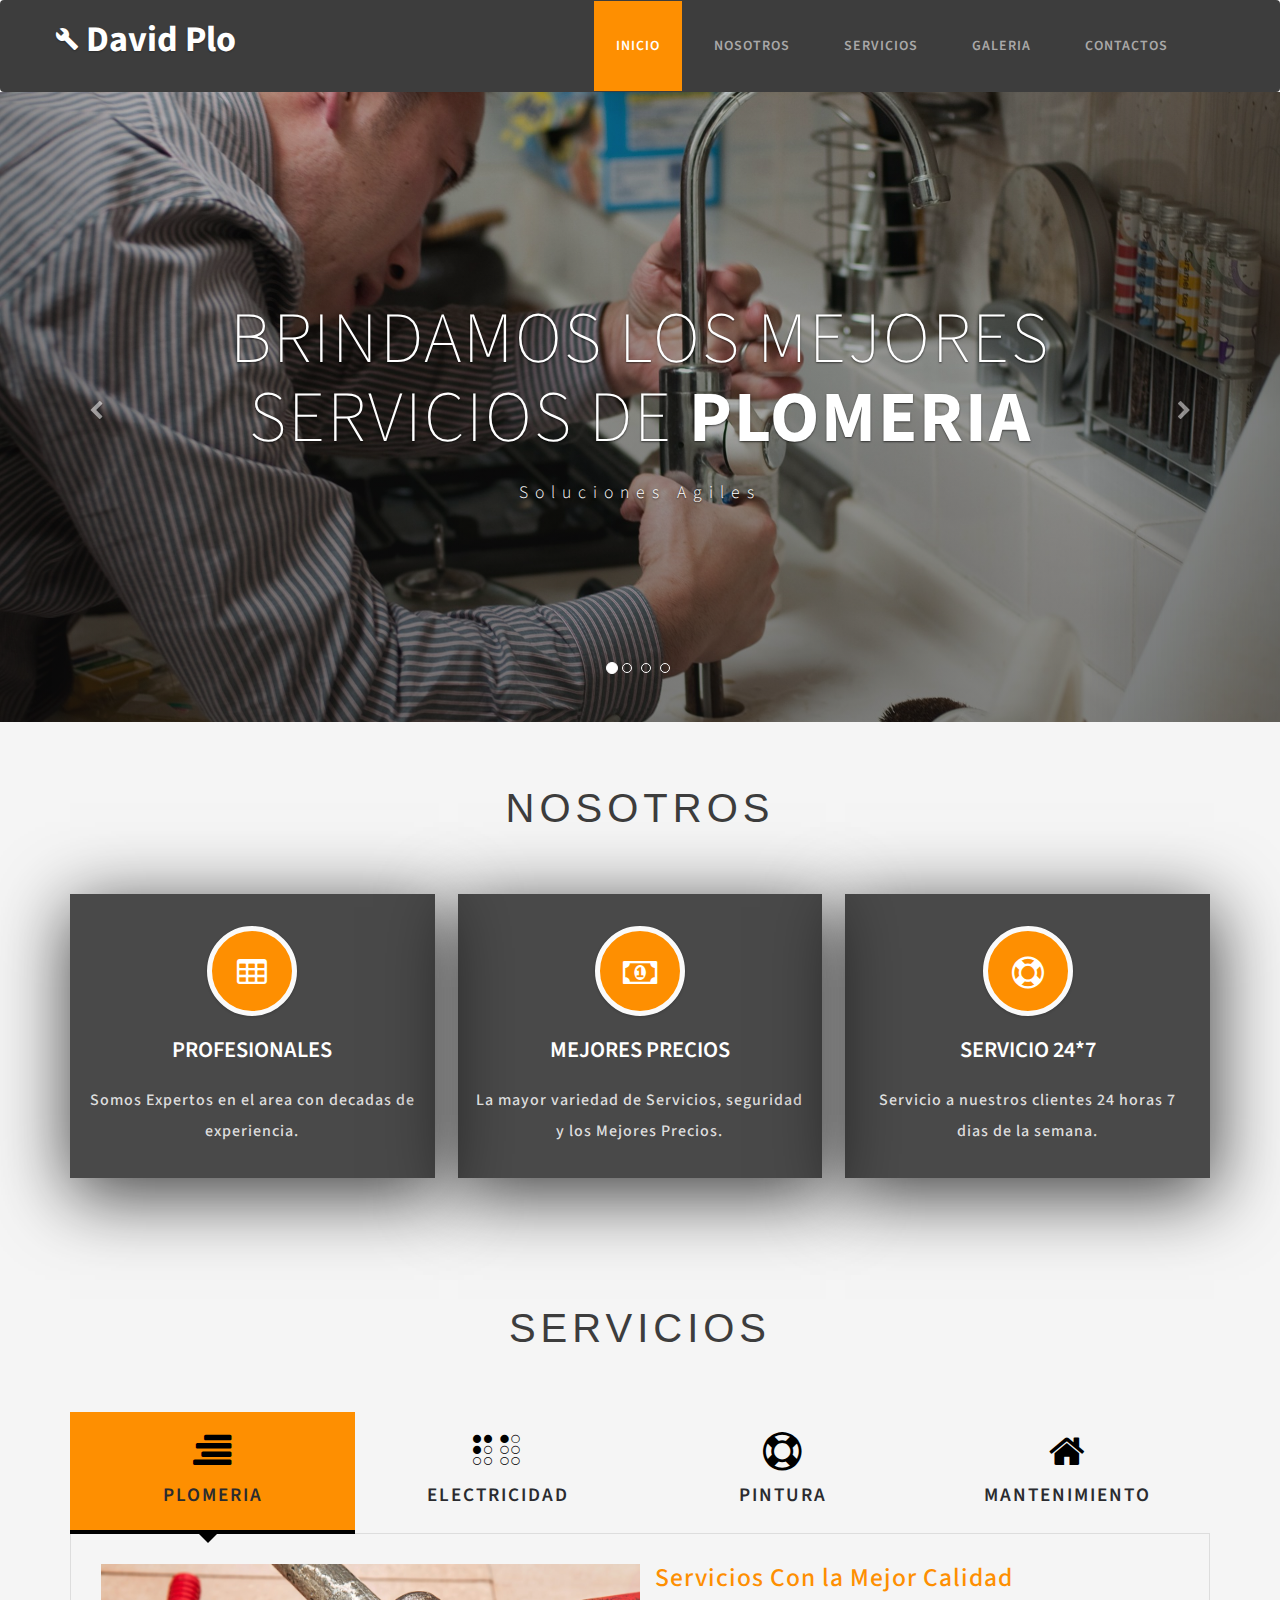
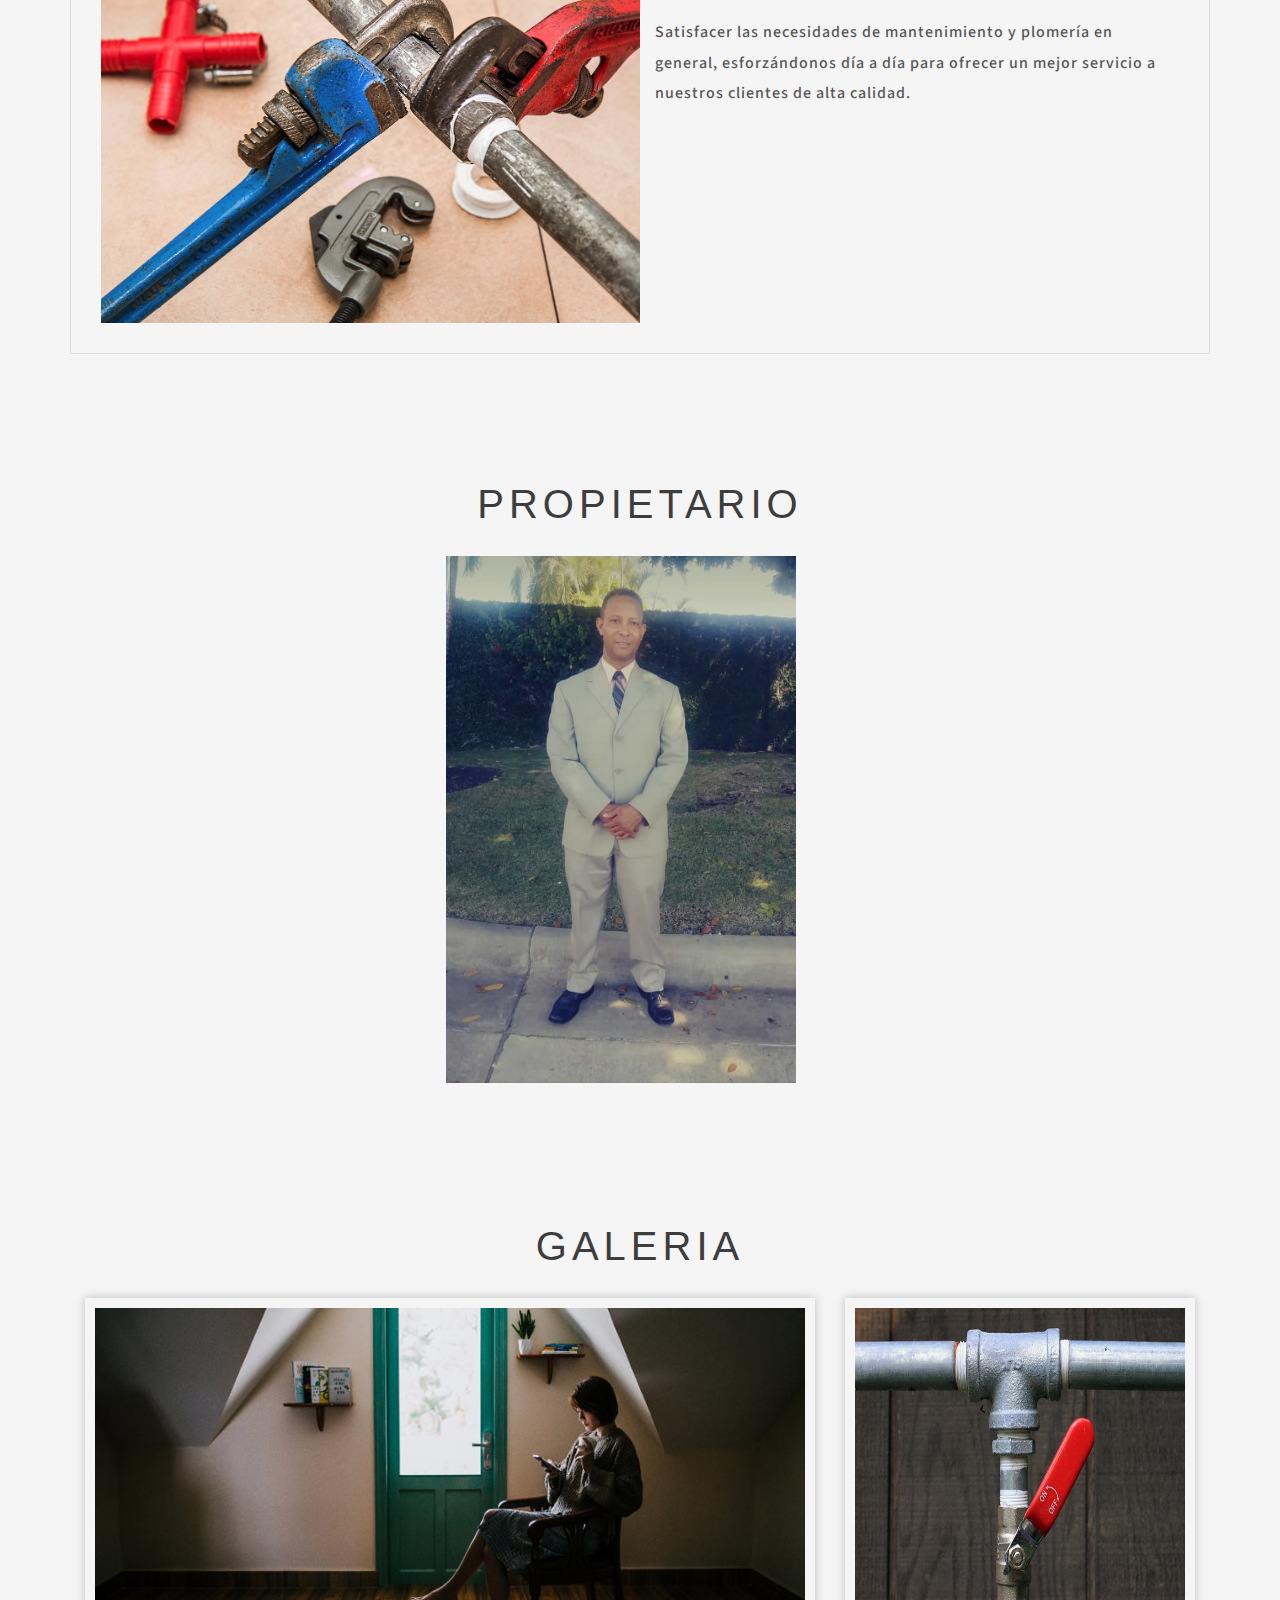
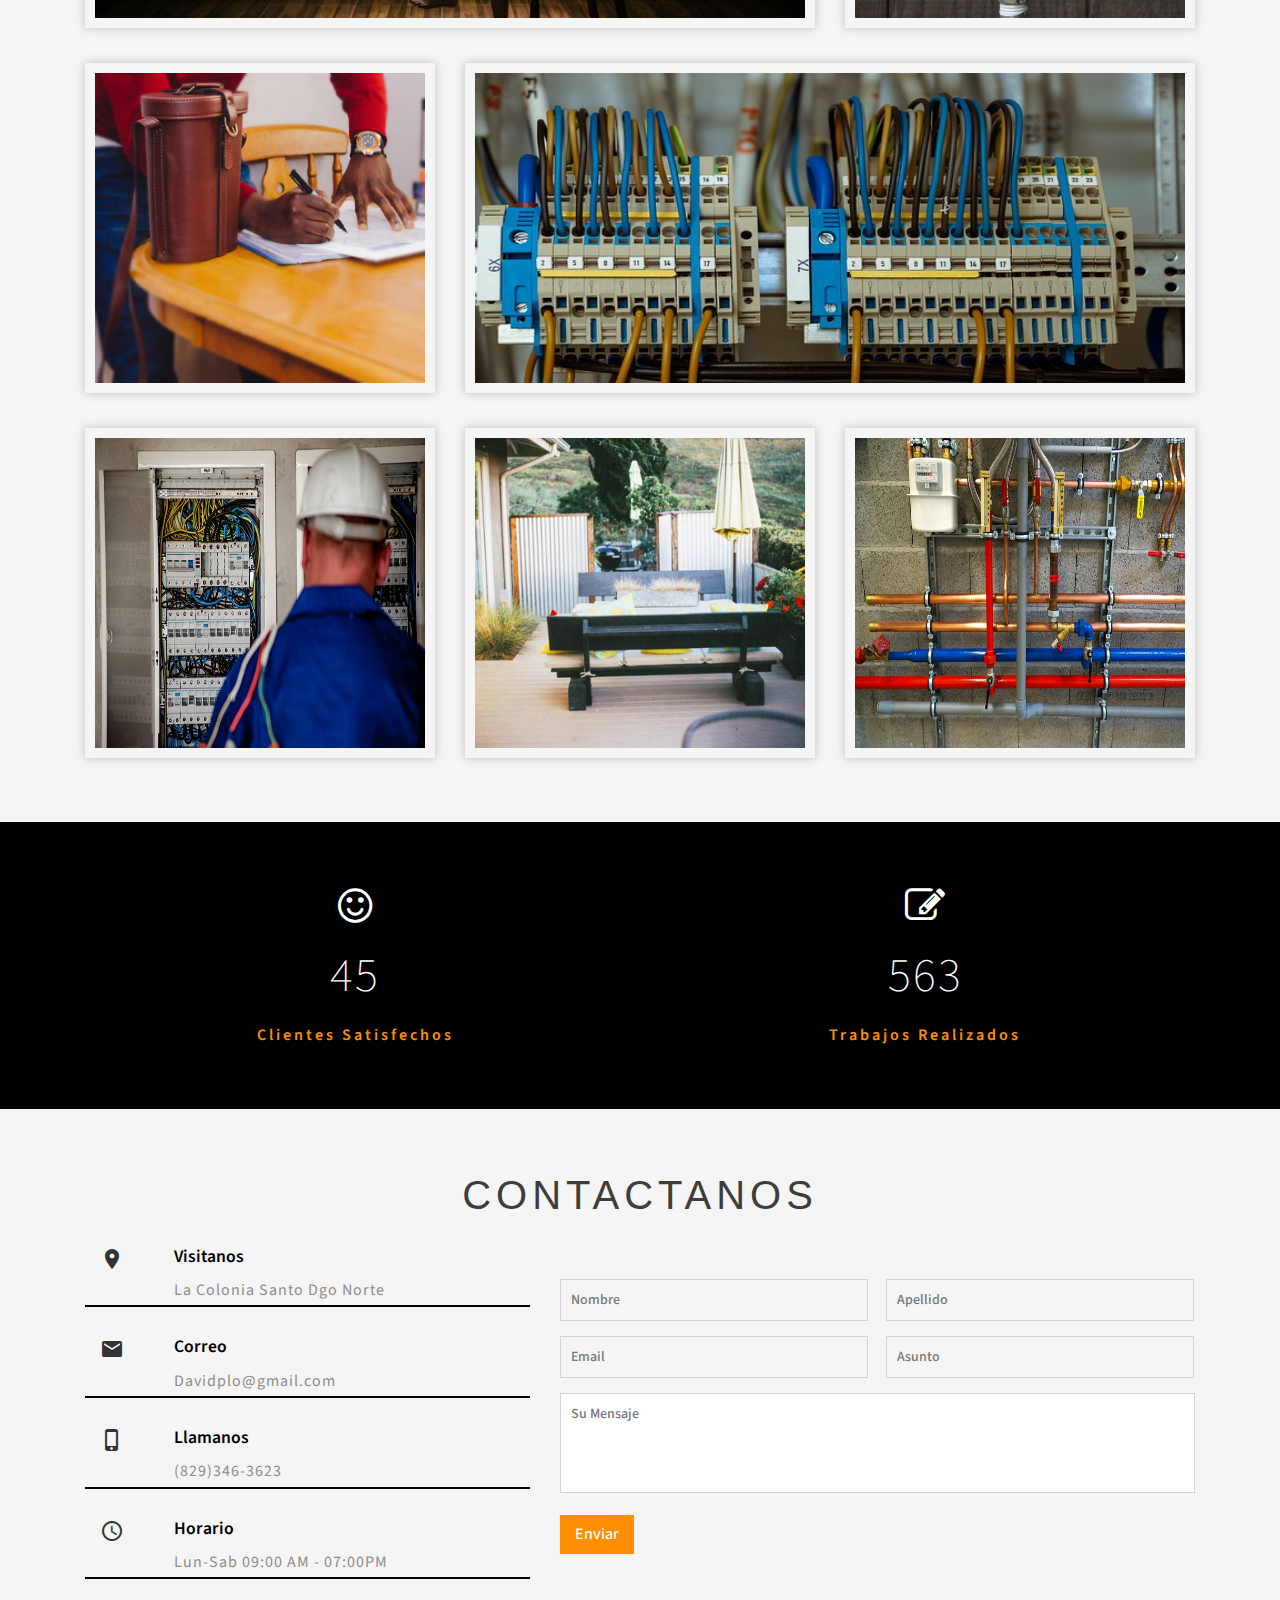
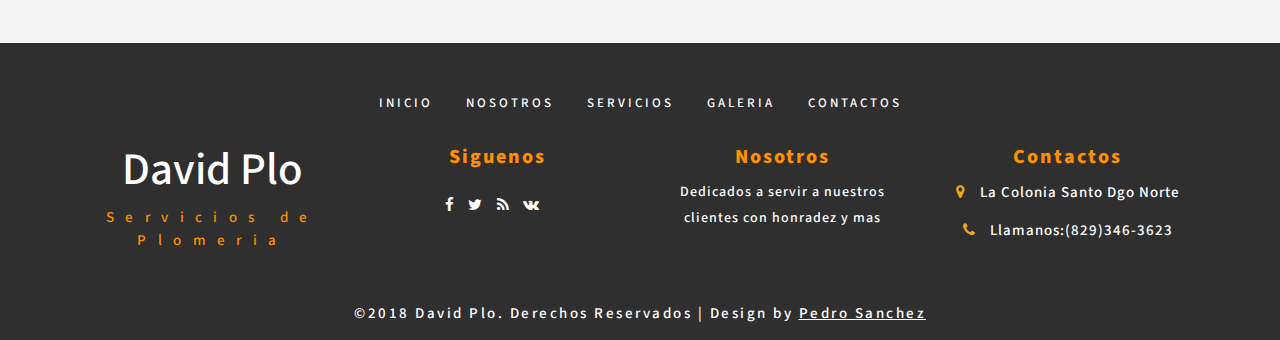
<file: index.html>
<!--
Pedro Sanchez
8094164939

-->
<!DOCTYPE html>
<html lang="es-es">

<head>
	<title> David Plomeria| servicio de plomeria a domicilio rd </title>
	<!-- Logo icon-->
	<link href="wrench-2659675.png" type="image/x-icon" rel="shortcut icon">
	<!--/metadata -->
	<meta name="description" content="DavidPlo es una empresa que brinda multiservicios de la mas alta calidad tales como plomeria, electricidad etc. contactos (829)346-3623.."
	<meta name="viewport" content="width=device-width, initial-scale=1">
	<meta charset="UTF-8">
	<meta name="keywords" content="reparacion de bañeras en santo domingo, plomería, plomeria en republica dominicana, plomeria rd, davidplo, david plo, reparacion de tuberias, mantenimiento de tuberias,
	electricidad residencial, servicios de plomeria" />
	<meta name="owner" content="Pedro Sanchez">
  <meta name="author" content="selloutkop.com">
	<meta name="robots" content="index, follow">

	<!--//metadata -->
	<link href="css/bootstrap.css" rel="stylesheet" type="text/css" media="all" />
	<link href="css/style.css" rel="stylesheet" type="text/css" media="all" />
<link href="css/easy-responsive-tabs.css" rel='stylesheet' type='text/css'/>
<link rel="stylesheet" href="css/flexslider.css" type="text/css" media="all" /><!-- for testimonials -->
<link rel="stylesheet" href="css/swipebox.css">

<!-- icons materialize -->
  <link href="https://fonts.googleapis.com/icon?family=Material+Icons" rel="stylesheet">
<!-- icons materialize -->
	<link href="css/font-awesome.css" rel="stylesheet">
	<!-- //for bootstrap working -->
	<link href="//fonts.googleapis.com/css?family=Raleway:300,300i,400,400i,500,500i,600,600i,700,700i,800" rel="stylesheet">
	<link href='//fonts.googleapis.com/css?family=Lato:400,100,100italic,300,300italic,400italic,700,900,900italic,700italic'
	    rel='stylesheet' type='text/css'>
	<link href="//fonts.googleapis.com/css?family=Source+Sans+Pro:300,300i,400,400i,600,600i,700" rel="stylesheet">

<!--  - Google AdsSense -->
	<script async src="//pagead2.googlesyndication.com/pagead/js/adsbygoogle.js"></script>
<script>
  (adsbygoogle = window.adsbygoogle || []).push({
    google_ad_client: "ca-pub-9990857465654296",
    enable_page_level_ads: true
  });
</script>

	<!-- Global site tag (gtag.js) - Google Analytics -->
<script async src="https://www.googletagmanager.com/gtag/js?id=UA-131473763-1"></script>
<script>
  window.dataLayer = window.dataLayer || [];
  function gtag(){dataLayer.push(arguments);}
  gtag('js', new Date());

  gtag('config', 'UA-131473763-1');
</script>

</head>

<body>
	<!-- header -->
	<div class="header" id="home">
		<div class="content white">
			<nav class="navbar navbar-default" role="navigation">
				<div class="container">
					<div class="navbar-header">
						<button type="button" class="navbar-toggle" data-toggle="collapse" data-target="#bs-example-navbar-collapse-1">
					<span class="sr-only">Toggle navigation</span>
					<span class="icon-bar"></span>
					<span class="icon-bar"></span>
					<span class="icon-bar"></span>
				</button>
						<a class="navbar-brand" href="index.html">
							<h1><i class="Large material-icons">build </i> David Plo </h1>
						</a>
					</div>
					<!--/.navbar-header-->
					<div class="collapse navbar-collapse" id="bs-example-navbar-collapse-1">
						<nav>
							<ul class="nav navbar-nav">
								<li><a class="active" href="index.html">Inicio</a></li>
								<li><a class="scroll" href="#about" >Nosotros</a></li>
								<li><a class="scroll" href="#services">Servicios</a></li>
								<li><a class="scroll" href="#gallery">Galeria</a></li>
								<li><a class="scroll" href="#contact" >Contactos</a></li>
							</ul>
						</nav>
					</div>
					<!--/.navbar-collapse-->
					<!--/.navbar-->
				</div>
			</nav>
		</div>
	</div>
	<!-- banner -->
	<div id="myCarousel" class="carousel slide" data-ride="carousel">
		<!-- Indicators -->
		<ol class="carousel-indicators">
			<li data-target="#myCarousel" data-slide-to="0" class="active"></li>
			<li data-target="#myCarousel" data-slide-to="1" class=""></li>
			<li data-target="#myCarousel" data-slide-to="2" class=""></li>
			<li data-target="#myCarousel" data-slide-to="3" class=""></li>
		</ol>
		<div class="carousel-inner" role="listbox">
			<div class="item active">
				<div class="container">
					<div class="carousel-caption">
						<h3>Brindamos Los Mejores Servicios de <span>Plomeria </span></h3>
						<p>Soluciones Agiles</p>

					</div>
				</div>
			</div>
			<div class="item item2">
				<div class="container">
					<div class="carousel-caption">
						<h3>Tenemos La Mejor Calidad En Servicios de <span>Electricidad</span></h3>
						<p>Tu Mereces Lo Mejor</p>

					</div>
				</div>
			</div>
			<div class="item item3">
				<div class="container">
					<div class="carousel-caption">
						<h3>Te Pintamos Tu <span>Casa y Negocio</span></h3>
						<p>Soluciones Simples</p>

					</div>
				</div>
			</div>
			<div class="item item4">
				<div class="container">
					<div class="carousel-caption">

						<h3> Te Damos <span>Mantenimiento</span> a tu Vivienda</h3>
						<p>Justo lo que Necesitas</p>

					</div>
				</div>
			</div>
		</div>
		<a class="left carousel-control" href="#myCarousel" role="button" data-slide="prev">
			<span class="fa fa-chevron-left" aria-hidden="true"></span>
			<span class="sr-only">Previous</span>
		</a>
		<a class="right carousel-control" href="#myCarousel" role="button" data-slide="next">
			<span class="fa fa-chevron-right" aria-hidden="true"></span>
			<span class="sr-only">Next</span>
		</a>
		<!-- The Modal -->
	</div>
	<!--//banner -->
	<!--/icons-->
	<div class="banner-bottom" id="about">
		<div class="container">
		<div class="w3-heading-all">
				<h3>Nosotros</h3>
			</div>
			<div class="inner_sec_info_agileits_w3">
				<div class="col-md-4 grid_info">
					<div class="icon_info">
						<span class="fa fa-table" aria-hidden="true"></span>
						<h5>PROFESIONALES</h5>
						<p>Somos Expertos en el area con decadas de experiencia.</p>
					</div>
				</div>
				<div class="col-md-4 grid_info">
					<div class="icon_info">
						<span class="fa fa-money" aria-hidden="true"></span>
						<h5>MEJORES PRECIOS</h5>
						<p>La mayor variedad de Servicios, seguridad y los Mejores Precios.</p>
					</div>
				</div>
				<div class="col-md-4 grid_info">
					<div class="icon_info">
						<span class="fa fa-life-ring" aria-hidden="true"></span>
						<h5>SERVICIO 24*7</h5>
						<p>Servicio a nuestros clientes 24 horas 7 dias de la semana.</p>
					</div>
				</div>
				<div class="clearfix"> </div>
			</div>
		</div>
	</div>
	<!--//icons-->
	<!--//banner-bottom-->
	<!-- services -->
	<div class="services" id="services">
		<div class="container">
					<div class="agileits-title">
				<div class="w3-heading-all">
				<h3>Servicios</h3>
			</div>
				<div class="clearfix"> </div>
			</div>
		<div id="horizontalTab">
		<ul class="resp-tabs-list">
			<li><i class="fa fa-align-right" aria-hidden="true"></i> PLOMERIA</li>
			<li><i class="fa fa-braille" aria-hidden="true"></i> ELECTRICIDAD</li>
			<li><i class="fa fa-life-ring" aria-hidden="true"></i> PINTURA</li>
			<li><i class="fa fa-home" aria-hidden="true"></i> MANTENIMIENTO</li>
		</ul>
		<div class="resp-tabs-container">

			<div class="tab1">
				<div class="col-md-6 tab-info-img">
						<img src="images/s11.jpg" alt="img">
				</div>
				<div class="col-md-6 tab-info">
					     <h4>Servicios Con la Mejor Calidad</h4>
						<p>Satisfacer las necesidades de mantenimiento y plomería en general, esforzándonos día a día para ofrecer un mejor servicio a nuestros clientes de alta calidad.</p>

				</div>
				<div class="clearfix"></div>
			</div>

			<div class="tab2">

				<div class="col-md-6 tab-info">
					     <h4>Servicios de Electricidad Residencial</h4>
						<p>Tambien Te Ofrecemos Instalación de tuberías eléctricas, Instalación de todo tipo de lámparas, Electrificación de todo tipo de estructura, Instalación de plantas eléctricas, Instalación de inversores, Reparación y mantenimiento de freezer y neveras.</p>

				</div>
				<div class="col-md-6 tab-info-img">
						<img src="images/s22.jpg" alt="img">
				</div>
				<div class="clearfix"></div>
			</div>

			<div class="tab3">

				<div class="col-md-6 tab-info-img">
						<img src="images/s33.jpg" alt="img">
				</div>
				<div class="col-md-6 tab-info">
					     <h4>Servicios de Pintura</h4>
						<p>Empresa de pintura con cobertura nacional para reformas, pintores de casas y servicios de pintura, quitar gotelé, alisado paredes. Reparacion de moho, filtraciones, taponamiento, fuego y mas Cuide su Salud. Cotizacion Gratis!</p>

				</div>
				<div class="clearfix"></div>
			</div>
			<div class="tab4">

				<div class="col-md-6 tab-info">
					     <h4>Mantenimiento Residencial General</h4>
						<p>Somos una empresa dedicada a brindar soluciones integrales de limpieza y mantenimeinto de instalaciones comerciales, industriales y residenciales. La misma especialización, garantía de servicio y el mismo empeño de nuestro personal que trabaja para grandes corporativos y Empresas de corte mundial los ponemos a tus ordenes.</p>

				</div>
				<div class="col-md-6 tab-info-img">
						<img src="images/s11.jpg" alt="img">
				</div>
				<div class="clearfix"></div>
			</div>
		</div>
	</div>

		</div>
	</div>
	<!-- //services -->

	<div class="team" id="team">
		<div class="container">
			<div class="w3-heading-all">
				<h3>Propietario</h3>
			</div>
			<div class="wthree_team_agileinfo">
				<div class="col-md-4 col-sm-4 wthree_team_grid_left">
					<figure class="effect-julia">
						<img src="images/tm1.jpg" alt=" " class="img-responsive">
						<div class="w3l_banner_figure">
							<p>DAVID MOSQUEA</p>
							<p>
								<a href="#" class="social-button twitter"><span class="fa fa-twitter"></span></a>
								<a href="#" class="social-button facebook"><span class="fa fa-facebook"></span></a>
								<a href="#" class="social-button google"><span class="fa fa-google-plus"></span></a>
								<a href="#" class="social-button dribbble"><span class="fa fa-dribbble"></span></a>
							</p>

						</div>
					</figure>
				</div>
				<!-- <div class="col-sm-3 col-xs-3 wthree_team_grid_left">
					<figure class="effect-julia">
						<img src="images/tm2.jpg" alt=" " class="img-responsive">
						<div class="w3l_banner_figure">
							<p>LOSI LANA</p>
							<p>
								<a href="#" class="social-button twitter"><span class="fa fa-twitter"></span></a>
								<a href="#" class="social-button facebook"><span class="fa fa-facebook"></span></a>
								<a href="#" class="social-button google"><span class="fa fa-google-plus"></span></a>
								<a href="#" class="social-button dribbble"><span class="fa fa-dribbble"></span></a>
							</p>

						</div>
					</figure>
				</div> -->
				<!-- <div class="col-sm-3 col-xs-3 wthree_team_grid_left">
					<figure class="effect-julia">
						<img src="images/tm3.jpg" alt=" " class="img-responsive">
						<div class="w3l_banner_figure">
							<p>SOPHIA</p>
							<p>
								<a href="#" class="social-button twitter"><span class="fa fa-twitter"></span></a>
								<a href="#" class="social-button facebook"><span class="fa fa-facebook"></span></a>
								<a href="#" class="social-button google"><span class="fa fa-google-plus"></span></a>
								<a href="#" class="social-button dribbble"><span class="fa fa-dribbble"></span></a>
							</p>

						</div>
					</figure>
				</div> -->
				<!-- <div class="col-sm-3 col-xs-3 wthree_team_grid_left">
					<figure class="effect-julia">
						<img src="images/tm4.jpg" alt=" " class="img-responsive">
						<div class="w3l_banner_figure">
							<p>MIKY DEO</p>
							<p>
								<a href="#" class="social-button twitter"><span class="fa fa-twitter"></span></a>
								<a href="#" class="social-button facebook"><span class="fa fa-facebook"></span></a>
								<a href="#" class="social-button google"><span class="fa fa-google-plus"></span></a>
								<a href="#" class="social-button dribbble"><span class="fa fa-dribbble"></span></a>
							</p>

						</div>
					</figure>
				</div> -->
				<div class="clearfix"> </div>
			</div>
		</div>
	</div>

	<!--Gallery-->
	<div class="gallery" id="gallery">
		<div class="container">
			<div class="w3-heading-all">
				<h3>Galeria</h3>
			</div>
					<div class="gallery-grids">
						<div class="col-md-8 col-sm-8 ggd baner-top big wow fadeInRight animated" data-wow-delay=".5s">
							<a href="images/g1.jpg" class="b-link-stripe b-animate-go  swipebox">
								<div class="gal-spin-effect vertical ">
									<img src="images/g1.jpg" alt=" " />
									<div class="gal-text-box">
										<div class="info-gal-con">
											<h4>Trabajos de Plomeria</h4>
											<span class="separator"></span>
											<p>Servicios con la mayor calidad.</p>
											<span class="separator"></span>

										</div>
									</div>
								</div>
							</a>
						</div>
						<div class="col-md-4 col-sm-4 ggd baner-top small wow fadeInLeft animated" data-wow-delay=".5s">
							<a href="images/g3.jpg" class="b-link-stripe b-animate-go  swipebox">
								<div class="gal-spin-effect vertical ">
									<img src="images/g3.jpg" alt=" " />
									<div class="gal-text-box">
										<div class="info-gal-con">
											<h4>Trabajos de Plomeria</h4>
											<span class="separator"></span>
											<p>Servicios con la mayor calidad.</p>
											<span class="separator"></span>

										</div>
									</div>
								</div>
							</a>
						</div>
						<div class="col-md-4 col-sm-4 ggd baner-top small ban-mar wow fadeInUp animated" data-wow-delay=".5s">
							<a href="images/g2.jpg" class="b-link-stripe b-animate-go  swipebox">
								<div class="gal-spin-effect vertical ">
									<img src="images/g2.jpg" alt=" " />
									<div class="gal-text-box">
										<div class="info-gal-con">
											<h4>Trabajos de Plomeria</h4>
											<span class="separator"></span>
											<p>Servicios con la mayor calidad.</p>
											<span class="separator"></span>

										</div>
									</div>
								</div>
							</a>
						</div>
						<div class="col-md-8 col-sm-8 ggd baner-top big ban-mar wow fadeInDown animated" data-wow-delay=".5s">
							<a href="images/g5.jpg" class="b-link-stripe b-animate-go  swipebox">
								<div class="gal-spin-effect vertical ">
									<img src="images/g5.jpg" alt=" " />
									<div class="gal-text-box">
										<div class="info-gal-con">
											<h4>Trabajos de Electricidad</h4>
											<span class="separator"></span>
											<p>Servicios con la mayor calidad.</p>
											<span class="separator"></span>

										</div>
									</div>
								</div>
							</a>
						</div>
						<div class="col-md-4 col-sm-4 ggd baner-top three wow fadeInLeft animated gap-w3" data-wow-delay=".5s">
							<a href="images/g4.jpg" class="b-link-stripe b-animate-go  swipebox">
								<div class="gal-spin-effect vertical ">
									<img src="images/g4.jpg" alt=" " />
									<div class="gal-text-box">
										<div class="info-gal-con">
											<h4>Trabajos de Electricidad</h4>
											<span class="separator"></span>
											<p>Servicios con la mayor calidad.</p>
											<span class="separator"></span>

										</div>
									</div>
								</div>
							</a>
					</div>
					<div class="col-md-4 col-sm-4 ggd baner-top three wow fadeInLeft animated" data-wow-delay=".5s">
							<a href="images/g6.jpg" class="b-link-stripe b-animate-go  swipebox">
								<div class="gal-spin-effect vertical ">
									<img src="images/g6.jpg" alt=" " />
									<div class="gal-text-box">
										<div class="info-gal-con">
											<h4>Trabajos de Plomeria</h4>
											<span class="separator"></span>
											<p>Servicios con la mayor calidad.</p>
											<span class="separator"></span>

										</div>
									</div>
								</div>
							</a>
						</div>
						<div class="col-md-4 col-sm-4 ggd baner-top three thre wow fadeInLeft animated" data-wow-delay=".5s">
							<a href="images/g7.jpg" class="b-link-stripe b-animate-go  swipebox">
								<div class="gal-spin-effect vertical ">
									<img src="images/g7.jpg" alt=" " />
									<div class="gal-text-box">
										<div class="info-gal-con">
											<h4>Trabajos de Plomeria</h4>
											<span class="separator"></span>
											<p>Servicios con la mayor calidad.</p>
											<span class="separator"></span>

										</div>
									</div>
								</div>
							</a>
						</div>

						<div class="clearfix"> </div>
					</div>
				</div>
		</div>
	<!-- //gallery -->
<!-- stats -->
	<div class="stats" id="stats">
		<div class="container">
			<div class="col-md-3 w3layouts_stats_left w3_counter_grid">
				<span class="fa fa-smile-o" aria-hidden="true"></span>
				<p class="counter">45</p>
				<h3>Clientes Satisfechos</h3>
			</div>
			<!-- PARA QUE ESTEN SOLO 2 Y NO 4 EDITAR WIDTH A 50% DE 25% QUE ESTABA -->
			<!-- <div class="col-md-3 w3layouts_stats_left w3_counter_grid1">
				<span class="fa fa-instagram" aria-hidden="true"></span>
				<p class="counter">165</p>
				<h3>Instagram</h3>
			</div> -->
			<div class="col-md-3 w3layouts_stats_left w3_counter_grid2">
				<span class="fa fa-pencil-square-o" aria-hidden="true"></span>
				<p class="counter">563</p>
				<h3>Trabajos Realizados</h3>
			</div>
			<!-- <div class="col-md-3 w3layouts_stats_left w3_counter_grid3">
				<span class="fa fa-trophy" aria-hidden="true"></span>
				<p class="counter">245</p>
				<h3>Awards Won </h3>
			</div> -->
			<div class="clearfix"> </div>
		</div>
	</div>
	<!-- //stats -->

<!-- Clients -->

	<!-- <div class="col-md-6 clients-left">

	</div>

	<div class=" col-md-6 clients">
			<h3>Testimonios</h3>
			<span></span>
			<section class="slider">
				<div class="flexslider">
					<ul class="slides">
						<li>
								<p>Lorem ipsum dolor sit amet, consectetur adipiscing elit, sed do eiusmod tempor incididunt ut labore et dolore magna aliqua. Ut enim ad minim veniam, quis nostrud exercitation .</p>
								<div class="client">
									<img src="images/c1.jpg" alt="" />
									<h5>Brian Fantana</h5>
									<div class="clearfix"> </div>
								</div>
						</li>
						<li>
								<p>Lorem ipsum dolor sit amet, consectetur adipiscing elit, sed do eiusmod tempor incididunt ut labore et dolore magna aliqua. Ut enim ad minim veniam, quis nostrud exercitation .</p>
								<div class="client">
								<img src="images/c2.jpg" alt="" />
									<h5>Brick Tamland</h5>
									<div class="clearfix"> </div>
								</div>
						</li>
						<li>
								<p>Lorem ipsum dolor sit amet, consectetur adipiscing elit, sed do eiusmod tempor incididunt ut labore et dolore magna aliqua. Ut enim ad minim veniam, quis nostrud exercitation .</p>
								<div class="client">
								<img src="images/c3.jpg" alt="" />
									<h5>Ron Burgundy</h5>
									<div class="clearfix"> </div>
								</div>
						</li>
						<li>
								<p>Lorem ipsum dolor sit amet, consectetur adipiscing elit, sed do eiusmod tempor incididunt ut labore et dolore magna aliqua. Ut enim ad minim veniam, quis nostrud exercitation .</p>
								<div class="client">
								<img src="images/c4.jpg" alt="" />
									<h5>Arturo Mendez</h5>
									<div class="clearfix"> </div>
								</div>
						</li>
					</ul>
				</div>
			</section>
</div>
			<div class="clearfix"> </div> -->
<!-- //Clients -->
<!-- /contact us -->
<div class="contact-w3-agileits w3ls-section jarallax" id="contact">
		<div class="container">
		<div class="w3-heading-all">
				<h3>Contactanos</h3>
			</div>
			<div class="col-md-5 col-sm-5 col-xs-12 contact-left-w3ls">
				<div class="visit">
					<div class="col-md-2 col-sm-2 col-xs-2 contact-icon-wthree">
						<i class="material-icons">location_on</i>
					</div>
					<div class="col-md-10 col-sm-10 col-xs-10 contact-text-agileinf0">
						<h4>Visitanos</h4>
						<p>La Colonia Santo Dgo Norte</p>
					</div>
					<div class="clearfix"></div>
				</div>
				<div class="mail">
					<div class="col-md-2 col-sm-2 col-xs-2 contact-icon-wthree">
						<i class="material-icons">mail</i>
					</div>
					<div class="col-md-10 col-sm-10 col-xs-10 contact-text-agileinf0">
						<h4> Correo</h4>
						<p><a href="mailto:info@example.com">Davidplo@gmail.com</a></p>
					</div>
					<div class="clearfix"></div>
				</div>
				<div class="call">
					<div class="col-md-2 col-sm-2 col-xs-2 contact-icon-wthree">
						<i class="material-icons">phone_iphone</i>
					</div>
					<div class="col-md-10 col-sm-10 col-xs-10 contact-text-agileinf0">
						<h4>Llamanos</h4>
						<p>(829)346-3623</p>
					</div>
					<div class="clearfix"></div>
				</div>
				<div class="visit">
					<div class="col-md-2 col-sm-2 col-xs-2 contact-icon-wthree">
						<i class="material-icons">schedule</i>
					</div>
					<div class="col-md-10 col-sm-10 col-xs-10 contact-text-agileinf0">
						<h4>Horario </h4>
						<p>Lun-Sab 09:00 AM - 07:00PM</p>
					</div>
					<div class="clearfix"></div>
				</div>
			</div>
			<div class="col-md-7 col-sm-7 col-xs-12 contact-right-w3l">
				<form action="#" method="post">
					<input type="text"  class="name" name="name" placeholder="Nombre" required="">
					<input type="text"  class="name" name="name" placeholder="Apellido" required="">
					<input type="text"  class="name" name="name" placeholder="Email" required="">
					<input type="text"  class="name" name="name" placeholder="Asunto" required="">
					<textarea placeholder="Su Mensaje" required=""></textarea>
					<input type="submit" value="Enviar">
				</form>
			</div>
			<div class="clearfix"></div>
		</div>
	</div>
<!-- //contact us -->
<!--footer-->

	<div class="footer">
		<nav>
			<ul class="nav-buttom">
				<li><a class="scroll" href="#home">inicio</a></li>
				<li><a class="scroll" href="#about">Nosotros</a></li>
				<li><a class="scroll" href="#services">Servicios</a></li>
				<li><a class="scroll" href="#gallery">Galeria</a></li>
				<li><a class="scroll" href="#contact">Contactos</a></li>
			</ul>
		</nav>
		<div class="container">
		<div class="colr-row col-md-6  ">
			<div class="col-md-6 col-sm-6 col-xs-6  bottom-head bottm-grid">
				<h2><a href="index.html">David Plo</a></h2>
				<span class="cap">Servicios de Plomeria</span>
				<div class="clearfix"> </div>
			</div>

			<div class="col-md-6 col-sm-6 col-xs-6 copyright bottm-grid">
				<h3>Siguenos</h3>
				<div class="icons">
					<ul>
						<li><a href="#"><span class="fa fa-facebook"></span></a></li>
						<li><a href="#"><span class="fa fa-twitter"></span></a></li>
						<li><a href="#"><span class="fa fa-rss"></span></a></li>
						<li><a href="#"><span class="fa fa-vk"></span></a></li>
					</ul>

				</div>
				<div class="clearfix"> </div>
			</div>
			<div class="clearfix"> </div>
			</div>
			<div class="colr-row  col-md-6">
			<div class="col-md-6 col-sm-6 col-xs-6 one bottm-grid">
				<h3>Nosotros</h3>
				<p> Dedicados a servir a nuestros clientes con honradez y mas </p>
				<div class="clearfix"></div>
			</div>
			<div class="col-md-6 col-sm-6 col-xs-6 three bottm-grid">
				<h3>Contactos</h3>
				<div class="addres up-out">
					<p><span class="fa fa-map-marker icons-left" aria-hidden="true"></span>La Colonia Santo Dgo Norte</p>

					<p><span class="fa fa-phone icons-left" aria-hidden="true"></span>Llamanos:(829)346-3623</p>

				</div>
				<div class="clearfix"> </div>
			</div>
			<!-- //Copyright -->
			<div class="clearfix"> </div>
		</div>
		</div>
	</div>
	<footer>
		<p>&copy;2018 David Plo. Derechos Reservados | Design by <a href="http://www.facebook.com/locked010" target="_blank">Pedro Sanchez</a></p>
	</footer>

	<!-- js -->
	<script type="text/javascript" src="js/jquery-2.1.4.min.js"></script>
	<script type="text/javascript" src="js/bootstrap.js"></script>
		<!-- script for responsive tabs -->
<!-- start-smoth-scrolling -->
<script src="js/SmoothScroll.min.js"></script>
<script type="text/javascript" src="js/move-top.js"></script>
<script type="text/javascript" src="js/easing.js"></script>
<script type="text/javascript">
	jQuery(document).ready(function($) {
		$(".scroll").click(function(event){
			event.preventDefault();
			$('html,body').animate({scrollTop:$(this.hash).offset().top},1000);
		});
	});
</script>
<!-- here stars scrolling icon -->
	<script type="text/javascript">
		$(document).ready(function() {
			/*
				var defaults = {
				containerID: 'toTop', // fading element id
				containerHoverID: 'toTopHover', // fading element hover id
				scrollSpeed: 1200,
				easingType: 'linear'
				};
			*/

			$().UItoTop({ easingType: 'easeOutQuart' });

			});
	</script>
	<!-- //here ends scrolling icon -->
<!-- start-smoth-scrolling -->

<!-- start-smoth-scrolling -->
<script src="js/easy-responsive-tabs.js"></script>
<script>
$(document).ready(function () {
$('#horizontalTab').easyResponsiveTabs({
type: 'default', //Types: default, vertical, accordion
width: 'auto', //auto or any width like 600px
fit: true,   // 100% fit in a container
closed: 'accordion', // Start closed if in accordion view
activate: function(event) { // Callback function if tab is switched
var $tab = $(this);
var $info = $('#tabInfo');
var $name = $('span', $info);
$name.text($tab.text());
$info.show();
}
});
$('#verticalTab').easyResponsiveTabs({
type: 'vertical',
width: 'auto',
fit: true
});
});
</script>

		<!-- swipe box js -->
	<script src="js/jquery.swipebox.min.js"></script>
	    <script type="text/javascript">
			jQuery(function($) {
				$(".swipebox").swipebox();
			});
	</script>
<!-- //swipe box js -->


			<!-- FlexSlider-JavaScript -->
	<script defer src="js/jquery.flexslider.js"></script>
	<script type="text/javascript">
		$(function(){
			SyntaxHighlighter.all();
				});
				$(window).load(function(){
				$('.flexslider').flexslider({
					animation: "slide",
					start: function(slider){
						$('body').removeClass('loading');
					}
			});
		});
	</script>
	<!-- //FlexSlider-JavaScript -->
	<!-- stats -->
	<script src="js/jquery.waypoints.min.js"></script>
	<script src="js/jquery.countup.js"></script>
	<script>
		$('.counter').countUp();
	</script>
	<!-- //stats -->
</body>

</html>
</file>
<file: css/style.css>
/*--
Author: W3layouts
Author URL: http://w3layouts.com
License: Creative Commons Attribution 3.0 Unported
License URL: http://creativecommons.org/licenses/by/3.0/
--*/
html,
body {
	margin: 0;
	font-size: 100%;
	background: #fff;
	font-family: 'Source Sans Pro', sans-serif;
}

body a {
	text-decoration: none;
	transition: 0.5s all;
	-webkit-transition: 0.5s all;
	-moz-transition: 0.5s all;
	-o-transition: 0.5s all;
	-ms-transition: 0.5s all;
}

a:hover {
	text-decoration: none;
}

input[type="button"],
input[type="submit"] {
	transition: 0.5s all;
	-webkit-transition: 0.5s all;
	-moz-transition: 0.5s all;
	-o-transition: 0.5s all;
	-ms-transition: 0.5s all;
}

h1,
h2,
h3,
h4,
h5,
h6 {
	margin: 0;
	font-family: 'Source Sans Pro', sans-serif;
}

p {
	letter-spacing: 1px;
	font-size: 1em;
	line-height: 1.9em;
	color: #555;
}

ul {
	margin: 0;
	padding: 0;
}

label {
	margin: 0;
}


/*-- header --*/


/*--header--*/

.header_left {
	float: left;
	margin: .3em 0 0;
}

.header_left ul li {
	display: inline-block;
	margin-right: 2em;
	font-size: 15px;
	color: #999c9e;
	letter-spacing: 1px;
}

.header_left ul li i {
	padding-right: 1em;
	color: #ee4f4f;
}

.header_left ul li a {
	font-size: 15px;
	color: #999c9e;
	text-decoration: none;
}

.header_left ul li a:hover {
	color: #ee4f4f;
}

.header_right {
	float: right;
}

ul.forms_right {
	float: right;
	margin-top: 3px;
}

ul.forms_right {
	float: right;
}

ul.forms_right li a {
	background: #ee4f4f;
	color: #fff;
	font-size: 0.9em;
	padding: 0.6em 1em;
	text-transform: uppercase;
	letter-spacing: 1px;
}

ul.forms_right li a:hover {
	background: #168eea;
}

ul.forms_right li a.active {
	background: #168eea;
}

ul.forms_right li {
	display: inline-block;
	list-style: none;
}

.top_menu_w3layouts {
	padding: 0.5em 2em;
	background: #000;
}

.content {
	margin: 0;
	padding: 0px;
}

.content p:last-child {
	margin: 0;
}

.content a.button {
	display: inline-block;
	padding: 10px 20px;
	background: #ff0;
	color: #000;
	text-decoration: none;
}

.content a.button:hover {
	background: #000;
	color: #ff0;
}

.content.title {
	position: relative;
	background: #333;
}

.navbar-nav {
	float: right;
	margin: 0;
}

.content.title h1 span.demo {
	display: inline-block;
	font-size: .5em;
	padding: 10px;
	background: #fff;
	color: #333;
	vertical-align: top;
}

.content.title .back-to-article {
	position: absolute;
	bottom: -20px;
	left: 20px;
}

.content.title .back-to-article a {
	padding: 10px 20px;
	background: #168eea;
	color: #fff;
	text-decoration: none;
}

.content.title .back-to-article a:hover {
	background: #168eea;
}

.content.title .back-to-article a i {
	margin-left: 5px;
}

.content.white {
	background: #fff;
}

.content.black {
	background: #000;
}

.content.black p {
	color: #999;
}

.content.black p a {
	color: #08c;
}

.navbar {
	position: relative;
	min-height: 50px;
	margin-bottom: 0!important;
	border: 1px solid transparent;
}

.navbar-default {
	background-color: rgb(61, 61, 61);

}

.navbar-brand {
	float: left;
	padding: 0!important;
	font-size: 18px;
	line-height: 0px!important;
	height: 0px!important;
	text-shadow: 0 1px 2px rgba(0, 0, 0, 0.29);
}

.navbar-default a.navbar-brand h1 {
	color: #fff;
	font-weight: 700;
	margin-top: 19px;
}

.navbar-default .navbar-nav>li>a {
	color: #a9a8a8;
	letter-spacing: 1px;
	font-weight: 600;
	text-transform: uppercase;
	font-size: 14px;
	padding: 35px 22px;
}

.navbar-nav>li>a.active {
	color: #ffffff;
	background: rgb(254,143,1);
}

.navbar-default .navbar-nav>.open>a,
.navbar-default .navbar-nav>.open>a:hover,
.navbar-default .navbar-nav>.open>a:focus {
	color: #fff;
	background: #168eea;
}

.navbar-default .navbar-nav>li>a:hover,
.navbar-default .navbar-nav>li>a:focus {
	color: #fff;
	background: rgb(254,143,1);
}

.navbar-default .navbar-brand label {
	color: #36a1f3;
	display: block;
	font-size: 0.3em;
	text-align: center;
	letter-spacing: 1px;
	text-shadow: 0 1px 2px rgba(47, 47, 47, 0.2);
	font-weight: 600;
	text-transform: uppercase;
    letter-spacing: 2px;
}

.navbar-default .navbar-toggle:hover,
.navbar-default .navbar-toggle:focus {
	background-color: #111;
}

.navbar-default .navbar-toggle .icon-bar {
   background-color: #ffffff;
}

.navbar-default .navbar-nav>.active>a:before {
	background: #168eea;
	transform: translateX(0);
	-webkit-transform: translateX(0);
	-moz-transform: translateX(0);
	-o-transform: translateX(0);
	-ms-transform: translateX(0);
}

.navbar-toggle {
	position: relative;
	float: right;
	margin-right: 0;
	padding: 9px 10px;
	margin-top: 8px;
	margin-bottom: 8px;
	background-color: #282828;
	background-image: none;
	border: 1px solid transparent;
	border-radius: 0;
}

.navbar-default .navbar-nav>.active>a,
.navbar-default .navbar-nav>.active>a:hover,
.navbar-default .navbar-nav>.active>a:focus {
	color: #ffffff;
	background: #168eea;
}

.navbar-nav>li {
	float: left;
	margin: 0 5px;
}

.navbar-default .navbar-toggle {
	border-color: #202020;
}

.dropdown-menu .divider {
	height: 0;
	margin: 0;
	overflow: none;
	background: none;
}

.dropdown-menu .divider {
	border-bottom: 1px solid #E8E7EC;
	padding: 0px 0;
}

.main-content {
	padding: 3em 0;
}

.dropdown-menu {
	min-width: 150px;
}

ul.dropdown-menu.sub-menu {
	min-width: 130px;
	top: 77px;
	left: 148px;
	-webkit-animation: fadeinleft 600ms ease-in-out;
	-moz-animation: fadeinleft 600ms ease-in-out;
	-o-animation: fadeinleft 600ms ease-in-out;
	-ms-animation: fadeinleft 600ms ease-in-out;
	animation: fadeinleft 600ms ease-in-out;
}

ul.dropdown-menu:hover a.s-menu {
	background: #373738;
	color: #fff;
}

.dropdown-menu.columns-2 {
	min-width: 400px;
}

.dropdown-menu.columns-3 {
	min-width: 600px;
}

.dropdown-menu li a {
	padding: 8px 15px;
	font-weight: 400;
	letter-spacing: 1px;
}

.dropdown-menu {
	border-radius: 0px;
}

.multi-column-dropdown {
	list-style: none;
}

.multi-column-dropdown li a {
	display: block;
	clear: both;
	line-height: 1.428571429;
	color: #333;
	white-space: normal;
}

.dropdown-menu>li>a:hover,
.dropdown-menu>li>a:focus {
	color: #168eea;
	text-decoration: none;
	background-color: #f5f5f5;
}

.multi-column-dropdown li a:hover {
	text-decoration: none;
	color: #168eea;
	background: none;
}

b.fa.fa-caret-right {
	vertical-align: middle;
	margin-left: 2em;
}

@media (max-width:767px) {
	.dropdown-menu.multi-column {
		min-width: 240px !important;
		overflow-x: hidden;
	}
	.navbar-nav {
		float: left;
		margin: 0;
		margin-left: 0em;
		width: 100%;
		background: #eee;
		margin-top: 1em;
	}
}


/*-- banner --*/

.carousel .item {
	background: -webkit-linear-gradient(rgba(23, 22, 23, 0.2), rgba(23, 22, 23, 0.5)), url(../images/b11.jpg) no-repeat;
	background: -moz-linear-gradient(rgba(23, 22, 23, 0.2), rgba(23, 22, 23, 0.5)), url(../images/b11.jpg) no-repeat;
	background: -ms-linear-gradient(rgba(23, 22, 23, 0.2), rgba(23, 22, 23, 0.5)), url(../images/b11.jpg) no-repeat;
	background: linear-gradient(rgba(23, 22, 23, 0.2), rgba(23, 22, 23, 0.5)), url(../images/b11.jpg) no-repeat;
	background-size: cover;
}

.carousel .item.item2 {
	background: -webkit-linear-gradient(rgba(23, 22, 23, 0.2), rgba(23, 22, 23, 0.5)), url(../images/b22.jpg) no-repeat;
	background: -moz-linear-gradient(rgba(23, 22, 23, 0.2), rgba(23, 22, 23, 0.5)), url(../images/b22.jpg) no-repeat;
	background: -ms-linear-gradient(rgba(23, 22, 23, 0.2), rgba(23, 22, 23, 0.5)), url(../images/b22.jpg) no-repeat;
	background: linear-gradient(rgba(23, 22, 23, 0.2), rgba(23, 22, 23, 0.5)), url(../images/b22.jpg) no-repeat;
	background-size: cover;
}

.carousel .item.item3 {
	background: -webkit-linear-gradient(rgba(23, 22, 23, 0.2), rgba(23, 22, 23, 0.5)), url(../images/b33.jpg) no-repeat;
	background: -moz-linear-gradient(rgba(23, 22, 23, 0.2), rgba(23, 22, 23, 0.5)), url(../images/b33.jpg) no-repeat;
	background: -ms-linear-gradient(rgba(23, 22, 23, 0.2), rgba(23, 22, 23, 0.5)), url(../images/b33.jpg) no-repeat;
	background: linear-gradient(rgba(23, 22, 23, 0.2), rgba(23, 22, 23, 0.5)), url(../images/b33.jpg) no-repeat;
	background-size: cover;
}

.carousel .item.item4 {
	background: -webkit-linear-gradient(rgba(23, 22, 23, 0.2), rgba(23, 22, 23, 0.5)), url(../images/b44.jpg) no-repeat;
	background: -moz-linear-gradient(rgba(23, 22, 23, 0.2), rgba(23, 22, 23, 0.5)), url(../images/b44.jpg) no-repeat;
	background: -moz-linear-gradient(rgba(23, 22, 23, 0.2), rgba(23, 22, 23, 0.5)), url(../images/b44.jpg) no-repeat;
	background: -ms-linear-gradient(rgba(23, 22, 23, 0.2), rgba(23, 22, 23, 0.5)), url(../images/b44.jpg) no-repeat;
	background: linear-gradient(rgba(23, 22, 23, 0.2), rgba(23, 22, 23, 0.5)), url(../images/b44.jpg) no-repeat;
	background-size: cover;
}


.carousel-caption h2,
.carousel-caption h3 {
	font-size: 5em;
	font-weight: 100;
	letter-spacing: 2px;
	text-transform: uppercase;
}

.carousel-caption h2 span,
.carousel-caption h3 span {
	font-weight: 700;
}

.carousel-caption p {
	letter-spacing: 7px;
	font-size: 1.1em;
	font-weight: 300;
	color: #fff;
	margin: 1em 0 2em 0;
}

.carousel-caption a {
	color: #fff;
	letter-spacing: 1px;
	padding: 11px 20px;
	background: none;
	font-size: 0.9em;
	border-radius: 0;
	border: 1px solid #fff;
}

.carousel-caption a:hover {
	background: #ee4f4f;
	border: 1px solid #ee4f4f;
}

.codes {
	padding: 5em 0;
	background: #fff;
}

.codes.agileitsbg2 {
	background: #E74C3C;
	background-image: -webkit-linear-gradient(#ff9d2f, #ff6126);
	background-image: -moz-linear-gradient(#ff9d2f, #ff6126);
	background-image: -ms-linear-gradient(#ff9d2f, #ff6126);
	background-image: linear-gradient(#ff9d2f, #ff6126);
	padding-bottom: 10em;
}

.codes.agileitsbg3 {
	background: #3498DB;
	padding-bottom: 10em;
}

.codes.agileitsbg4 {
	background: #2ECC71;
	padding-bottom: 10em;
}

.carousel.slide.grid_3.grid_4 {
	border-top: 10px solid #3ACFD5;
	border-bottom: 10px solid #3a4ed5;
	-webkit-box-sizing: border-box;
	-moz-box-sizing: border-box;
	box-sizing: border-box;
	background-position: 0 0, 100% 0;
	background-repeat: no-repeat;
	-webkit-background-size: 10px 100%;
	-moz-background-size: 10px 100%;
	background-size: 10px 100%;
	background-image: url([data-uri]Ã¢â‚¬Â¦0iMSIgaGVpZ2h0PSIxIiBmaWxsPSJ1cmwoI2xlc3NoYXQtZ2VuZXJhdGVkKSIgLz48L3N2Zz4=), url([data-uri]Ã¢â‚¬Â¦0iMSIgaGVpZ2h0PSIxIiBmaWxsPSJ1cmwoI2xlc3NoYXQtZ2VuZXJhdGVkKSIgLz48L3N2Zz4=);
	background-image: -webkit-linear-gradient(top, #3acfd5 0%, #3a4ed5 100%), -webkit-linear-gradient(top, #3acfd5 0%, #3a4ed5 100%);
	background-image: -moz-linear-gradient(top, #3acfd5 0%, #3a4ed5 100%), -moz-linear-gradient(top, #3acfd5 0%, #3a4ed5 100%);
	background-image: -o-linear-gradient(top, #3acfd5 0%, #3a4ed5 100%), -o-linear-gradient(top, #3acfd5 0%, #3a4ed5 100%);
	background-image: linear-gradient(to bottom, #3acfd5 0%, #3a4ed5 100%), linear-gradient(to bottom, #3acfd5 0%, #3a4ed5 100%);
}

.carousel-indicators {
	bottom: 5%;
	left: 50%;
}

.carousel-caption {
	position: inherit;
	min-height: 630px!important;
	padding-top: 13em;
	text-align: center;
}

.carousel-control {
	line-height: 32em;
}


/*-- //banner --*/


/*-- /search --*/

.banner_form_agileits form {
	margin: 2em auto 0;
	width: 60%;
	background: #fff;
	padding: 0.5em;
}

.banner_form_agileits input[type="search"],
.banner_form_agileits input[type="submit"] {
	width: 43%;
	color: #777;
	float: left;
	background: none;
	outline: none;
	font-size: 0.91em;
	padding: 1em 1em;
	border: none;
	-webkit-appearance: none;
	display: inline-block;
	letter-spacing: 2px;
}

.banner_form_agileits select#country12 {
	font-weight: normal;
	width: 37%;
	border: none;
	outline: none;
	color: #777;
	float: left;
	background: none;
	outline: none;
	font-size: 0.91em;
	padding: 1em 1em;
	border: none;
	border-left: 1px solid #e4e4e4;
	letter-spacing: 2px;
}

.banner_form_agileits input[type="submit"] {
	background: #168eea;
	width: 20%;
	color: #fff;
	font-weight: 600;
	font-size: 1.2em;
	padding: 0.58em 1em;
}

.banner_form_agileits input[type="submit"]:hover {
	background: #ee4f4f;
}


/*-- //search --*/

.w3-heading-all h3 {
   font-size: 2.5em;
    color: #3d3d3d;
    font-family: 'Yanone Kaffeesatz', sans-serif;
    font-weight: 400;
    letter-spacing: 5px;
    text-transform: uppercase;
    margin-bottom: 30px;
	 text-align: center;
}
.about,.team,.gallery,.welcome,.contact-w3-agileits,.banner-bottom,.services{
padding:4em 0;
}
/*-- /banner_bottom--*/
span.fa.fa-compass {
    background: url(../images/davidploimg/icono.png);
    margin-right: 0.1em;
    padding: 0.2em;
}
h3.tittle {
	color: #353b46;
	margin: 0;
	font-size: 3.3em;
	font-weight: 400;
	letter-spacing: 1px;
	text-align: center;
	text-shadow: 0 1px 2px rgba(0, 0, 0, 0.18);
}

h3.tittle span {
	font-weight: 100;
	color: #555;
}

h3.tittle.main {
	margin: 0 auto;
	width: 60%;
}

h3.tittle.con {
	color: #fff;
}

h3.tittle.con span {
	color: #fff;
}

.tittle_head p {
	text-align: center;
	width: 46%;
	margin: 1em auto 0;
	color: #8c8c8c;
	font-size: 1.2em;
	line-height: 1.9em;
}

.inner_sec_info_agileits_w3 {
	margin-top: 4em;
}

.features {
	padding: 6em 0 16em 0;
}

.ab_info {
	background: #f5f5f5;
}

.banner_bottom_left h4 {
	font-size: 2em;
	color: #4d4e4e;
	letter-spacing: 1px;
	position: relative;
	font-weight: 400;
	line-height: 1.4em;
	margin-bottom: 1em;
	text-shadow: 0 1px 2px rgba(0, 0, 0, 0.05);
}

.banner_bottom_left h4 span {
	font-weight: 100;
}

.banner_bottom_left p {
	color: #666;
	line-height: 2em;
	font-size: 1em;
	margin-bottom: 1em;
}

ul.some_agile_facts {
	margin-top: 3em;
}

ul.some_agile_facts li {
	list-style: none;
	margin: 21px 0;
	color: #444;
	font-weight: 600;
	font-size: 1.5em;
}

ul.some_agile_facts span.fa {
	color: #fff;
	width: 90px;
	height: 90px;
	background: #ee4f4f;
	text-align: center;
	line-height: 87px;
	margin-right: 20px;
	box-shadow: 0 1px 2px 1px rgba(0, 0, 0, 0.1);
	-webkit-box-shadow: 0 1px 2px 1px rgba(0, 0, 0, 0.1);
	-moz-box-shadow: 0 1px 2px 1px rgba(0, 0, 0, 0.1);
	-o-box-shadow: 0 1px 2px 1px rgba(0, 0, 0, 0.1);
	border-radius: 50%;
	-webkit-border-radius: 50%;
	-o-border-radius: 50%;
	-moz-border-radius: 50%;
	font-size: 1.3em;
}

ul.some_agile_facts label {
	font-size: 1.5em;
	color: #262c38;
}

.banner_bottom_grid {
	margin-top: 3em;
}
/*-- /grid_info --*/

.grid_info {
	text-align: center;
	padding: 2em 1em;
	background: rgba(0, 0, 0, 0.7);
    transition: 0.5s all;
    -webkit-transition: 0.5s all;
    -moz-transition: 0.5s all;
    -o-transition: 0.5s all;
    -ms-transition: 0.5s all;
    -webkit-box-shadow: 2px 15px 70px 2px rgba(0,0,0,0.75);
    -moz-box-shadow: 2px 15px 70px 2px rgba(0,0,0,0.75);
    box-shadow: 2px 15px 70px 2px rgba(0,0,0,0.75);
	-o-box-shadow: 0 1px 2px 1px rgba(0, 0, 0, 0.1);
	width: 32%;
}

.grid_info:nth-child(2) {
	margin: 0 2%;
}

.icon_info span {
	height: 90px;
	width: 90px;
	background:rgb(254,143,1);
	box-shadow: 0 1px 2px 1px rgba(0, 0, 0, 0.1);
	-webkit-box-shadow: 0 1px 2px 1px rgba(0, 0, 0, 0.1);
	-moz-box-shadow: 0 1px 2px 1px rgba(0, 0, 0, 0.1);
	-o-box-shadow: 0 1px 2px 1px rgba(0, 0, 0, 0.1);
	border-radius: 50%;
	-webkit-border-radius: 50%;
	-o-border-radius: 50%;
	-moz-border-radius: 50%;
	border: 5px solid #fafafa;
	line-height: 85px;
	font-size: 2em;
	color:#fff;
}

.icon_info h5 {
	font-size: 1.4em;
	color: #fff;
	margin: 1em 0;
	font-weight: 600;
}

.icon_info p {
	color: #ffffffd6;
}

/*-- //grid_info --*/
/*-- /services --*/
.welcome {
    background: url(../images/s3.jpg)no-repeat center;
    background-size: cover;
}
.agileits-title {
    text-align: center;
}

.agileits-welcome-info P {
    font-size: 1em;
    color: #ffffffd6;
    line-height: 1.8em;
}
.welcomerow-agileinfo {
    text-align: center;
}
.welcomerow-agileinfo h5{
    font-size: 1.5em;
    color:#02bbd2;
    margin-bottom: 1em;
    font-weight: 300;
    letter-spacing: 3px;
}
.w3l-welcome-grid {
    text-align: center;
    padding: 1em;
    border: 1px solid #fff;
	-webkit-transition:.5s all;
	-moz-transition:.5s all;
	-o-transition:.5s all;
	-ms-transition:.5s all;
	transition:.5s all;
}
.agileits-welcome-info h4 ,.services-grids h4{
    color: #fff;
    font-size: 1.5em;
    margin: 0.8em 0;
    letter-spacing: 1px;
    text-transform: capitalize;
	-webkit-transition:.5s all;
	-moz-transition:.5s all;
	-o-transition:.5s all;
	-ms-transition:.5s all;
	transition:.5s all;
}
.w3l-welcome-grid:hover {
    border-color: #efaa15;
}
.w3l-welcome-grid:hover .agileits-welcome-info h4 {
    color:#efaa15;
}
/*-- //services --*/
/*--gallery--*/
.gallery h3.tittle{
	text-align:center;
}
.gallery-grids img {
    height: 310px;
}
.ban-mar {
    margin: 35px 0;
}
.baner-top a {
    padding: 10px 10px;
    display: block;
    box-shadow: 0px 0px 9px #BDBDBD;
}
.baner-top img {
    width: 100%;
}
.img-box-content, .gal-text-box {
  display: block;
  width: 100%;
  height: 100%;
  -webkit-transform: scale(1, 1);
  -moz-transform: scale(1, 1);
  -ms-transform: scale(1, 1);
  -o-transform: scale(1, 1);
  transform: scale(1, 1);
  -webkit-transition: all 0.4s ease-in-out;
  -moz-transition: all 0.4s ease-in-out;
  -ms-transition: all 0.4s ease-in-out;
  -o-transition: all 0.4s ease-in-out;
  transition: all 0.4s ease-in-out;
  -webkit-backface-visibility: hidden;
  -moz-backface-visibility: hidden;
  -ms-backface-visibility: hidden;
  -o-backface-visibility: hidden;
  backface-visibility: hidden;
}
.img-box-content img, .gal-text-box img {
  display: block;
  position: relative;
  max-width: 100%;
  max-height: 100%;
  -webkit-transition: all 0.4s ease-in-out;
  -moz-transition: all 0.4s ease-in-out;
  -ms-transition: all 0.4s ease-in-out;
  -o-transition: all 0.4s ease-in-out;
  transition: all 0.4s ease-in-out;
}
.img-box-content {
  position: relative;
}
.gal-text-box {
  top: 0;
  left: 0;
  position: absolute;
}
.gal-text-box .info-gal-con {
  display: block;
  position: relative;
  padding: 2%;
  left: 50%;
  top: 50%;
  position: relative;
  -webkit-transform: translateX(-50%) translateY(-50%);
  -moz-transform: translateX(-50%) translateY(-50%);
  -ms-transform: translateX(-50%) translateY(-50%);
  -o-transform: translateX(-50%) translateY(-50%);
  transform: translateX(-50%) translateY(-50%);
    text-align: center;
}

.separator {
  display: block;
  position: relative;
  height: 1px;
  width: 60%;
  margin: 10px auto;
  background: rgba(255, 255, 255, 0.5);
  clear: both;
}


.gal-spin-effect {
  display: block;
  overflow: hidden;
  position: relative;

}
.gal-spin-effect .gal-text-box {
  filter: alpha(opacity=0);
  -wekbit-opacity: 0;
  -moz-opacity: 0;
  opacity: 0;
  -webkit-transform: translateZ(0) scale(2, 2);
  -moz-transform: translateZ(0) scale(2, 2);
  -ms-transform: translateZ(0) scale(2, 2);
  -o-transform: translateZ(0) scale(2, 2);
  transform: translateZ(0) scale(2, 2);
  color: #e6e6e6;
}
.gal-spin-effect .gal-text-box * {
  z-index: 3;
}
.gal-spin-effect .gal-text-box:after, .gal-spin-effect .gal-text-box:before {
  content: "";
  display: block !important;
  position: absolute;
  visibility: visible !important;
  background-color: rgb(254,143,1);
  top: 0;
  left: 0;
  bottom: 0;
  right: 0;
  width: 100%;
  height: 100%;
  z-index: -1;
  -webkit-transition: 0.6s ease-in-out;
  -moz-transition: 0.6s ease-in-out;
  -ms-transition: 0.6s ease-in-out;
  -o-transition: 0.6s ease-in-out;
  transition: 0.6s ease-in-out;
}
.gal-spin-effect.vertical .gal-text-box:before {
  -webkit-transform: translateZ(0) translateX(100%) rotateZ(180deg);
  -moz-transform: translateZ(0) translateX(100%) rotateZ(180deg);
  -ms-transform: translateZ(0) translateX(100%) rotateZ(180deg);
  -o-transform: translateZ(0) translateX(100%) rotateZ(180deg);
  transform: translateZ(0) translateX(100%) rotateZ(180deg);
}
.gal-spin-effect.vertical .gal-text-box:after {
  -webkit-transform: translateZ(0) translateX(-100%) rotateZ(180deg);
  -moz-transform: translateZ(0) translateX(-100%) rotateZ(180deg);
  -ms-transform: translateZ(0) translateX(-100%) rotateZ(180deg);
  -o-transform: translateZ(0) translateX(-100%) rotateZ(180deg);
  transform: translateZ(0) translateX(-100%) rotateZ(180deg);
}
.gal-spin-effect.vertical:hover .gal-text-box {
  filter: alpha(opacity=100);
  -wekbit-opacity: 1;
  -moz-opacity: 1;
  opacity: 1;
  -webkit-transform: translateZ(0) scale(1, 1);
  -moz-transform: translateZ(0) scale(1, 1);
  -ms-transform: translateZ(0) scale(1, 1);
  -o-transform: translateZ(0) scale(1, 1);
  transform: translateZ(0) scale(1, 1);
}
.gal-spin-effect.vertical:hover .gal-text-box:before {
  -webkit-transform: translateZ(0) translateX(50%) rotateZ(0deg);
  -moz-transform: translateZ(0) translateX(50%) rotateZ(0deg);
  -ms-transform: translateZ(0) translateX(50%) rotateZ(0deg);
  -o-transform: translateZ(0) translateX(50%) rotateZ(0deg);
  transform: translateZ(0) translateX(50%) rotateZ(0deg);
}
.gal-spin-effect.vertical:hover .gal-text-box:after {
  -webkit-transform: translateZ(0) translateX(-50%) rotateZ(0deg);
  -moz-transform: translateZ(0) translateX(-50%) rotateZ(0deg);
  -ms-transform: translateZ(0) translateX(-50%) rotateZ(0deg);
  -o-transform: translateZ(0) translateX(-50%) rotateZ(0deg);
  transform: translateZ(0) translateX(-50%) rotateZ(0deg);
}
.gal-spin-effect.horizontal .gal-text-box:before {
  -webkit-transform: translateZ(0) translateY(100%) rotateZ(180deg);
  -moz-transform: translateZ(0) translateY(100%) rotateZ(180deg);
  -ms-transform: translateZ(0) translateY(100%) rotateZ(180deg);
  -o-transform: translateZ(0) translateY(100%) rotateZ(180deg);
  transform: translateZ(0) translateY(100%) rotateZ(180deg);
}
.gal-spin-effect.horizontal .gal-text-box:after {
  -webkit-transform: translateZ(0) translateY(-100%) rotateZ(180deg);
  -moz-transform: translateZ(0) translateY(-100%) rotateZ(180deg);
  -ms-transform: translateZ(0) translateY(-100%) rotateZ(180deg);
  -o-transform: translateZ(0) translateY(-100%) rotateZ(180deg);
  transform: translateZ(0) translateY(-100%) rotateZ(180deg);
}
.gal-spin-effect.horizontal:hover .gal-text-box {
  filter: alpha(opacity=100);
  -wekbit-opacity: 1;
  -moz-opacity: 1;
  opacity: 1;
  -webkit-transform: translateZ(0) scale(1, 1);
  -moz-transform: translateZ(0) scale(1, 1);
  -ms-transform: translateZ(0) scale(1, 1);
  -o-transform: translateZ(0) scale(1, 1);
  transform: translateZ(0) scale(1, 1);
}
.gal-spin-effect.horizontal:hover .gal-text-box:before {
  -webkit-transform: translateZ(0) translateY(50%) rotateZ(0deg);
  -moz-transform: translateZ(0) translateY(50%) rotateZ(0deg);
  -ms-transform: translateZ(0) translateY(50%) rotateZ(0deg);
  -o-transform: translateZ(0) translateY(50%) rotateZ(0deg);
  transform: translateZ(0) translateY(50%) rotateZ(0deg);
}
.gal-spin-effect.horizontal:hover .gal-text-box:after {
  -webkit-transform: translateZ(0) translateY(-50%) rotateZ(0deg);
  -moz-transform: translateZ(0) translateY(-50%) rotateZ(0deg);
  -ms-transform: translateZ(0) translateY(-50%) rotateZ(0deg);
  -o-transform: translateZ(0) translateY(-50%) rotateZ(0deg);
  transform: translateZ(0) translateY(-50%) rotateZ(0deg);
}
.info-gal-con h4 {
    font-size: 27px;
    text-transform: capitalize;
    margin-bottom: 30px;
    color: #fff;
}
.info-gal-con p {
    font-size: 14px;
    line-height: 2.2em;
    color: #fff;
}
/*--//gallery--*//*-- stats --*/

.w3layouts_stats_left {
    text-align: center;
}

.w3layouts_stats_left p {
    font-size: 3em;
    font-weight: 100;
    letter-spacing: 2px;
    color: #ffffff;
    margin: 0.1em 0 0.1em 0;
}

.w3layouts_stats_left h3 {
    font-size: 1em;
    color: rgb(254,143,1);
    letter-spacing: 3px;
    margin: 0;
    font-weight: 600;
}

.w3layouts_stats_left span {
    font-size: 2.5em;
    color: #fff;
}

.w3l_stats_bottom_grid_left img {
    margin: 0 auto;
}

.stats {
    text-align: center;
    background: #000000;
    padding: 4em 0;
}

.agile_inner_info_stats {
    margin-top: 2em;
}


/*-- //stats --*/
/*-- services --*/
.services-img-w3-agile{
	background: url(../images/services.jpg) no-repeat 0px 0px;
	min-height:376px;
	background-size: cover;
	-webkit-background-size: cover;
	-o-background-size: cover;
	-moz-background-size: cover;
	-ms-background-size: cover;
}
.services-img-agileits{
	background: url(../images/services2.jpg) no-repeat 0px 0px;
	min-height:376px;
	background-size: cover;
	-webkit-background-size: cover;
	-o-background-size: cover;
	-moz-background-size: cover;
	-ms-background-size: cover;
}
.work-row-grids {
    text-align: left;
}
.work-row-grids h4 {
    font-size: 16px;
    color: #080808;
    margin: 0.5em 0 .2em;
    letter-spacing: 1px;
}
.work-row-grids p {
    font-size: 15px;
    text-align:center;
    color: #999;
    line-height: 1.5em;
    margin: 0 auto;
}
.work-grids-img img {
    border: 1px solid #555;
    padding: 16px;
    border-radius: 68px;
}
.work-grids-img {
    margin: 0 auto;
    text-align: center;
    position: relative;
}
.work-row-grids span.glyphicon {
    font-size: 1.4em;
    text-align: center;
    padding: 0.68em .8em;
    color: #bc0023;
}
.work-grids-img span{
  position: relative;
  z-index: 100;
  transition: all 0.3s ease 0s;
}
.tab-info-img img {
    width: 100%;
}
.tab-info-img {
  padding:0;
}
.tab-info h4 {
    font-size: 1.6em;
    color: rgb(254,143,1);
    letter-spacing: 1px;
    margin-bottom: 1em;
}
/*--//services--*/

/*-- team --*/
.agileits_w3layouts_head{
	font-size:2.2em;
	color:#212121;
	text-align:center;
	text-transform:capitalize;
}
.agileits_w3layouts_head span{
	display: inline-block;
    padding: .3em 0;
    border-top: 2px solid #e60004;
    border-bottom: 2px solid #e60004;
}
.w3_agileits_para{
	margin:1em 0 0;
	color:#3fc8ef;
	text-align:center;
}
.wthree_team_grid_left{
	overflow:hidden;
	position:relative;
	margin-left: 361px;
}
.wthree_team_grid_left img {
    -webkit-transition: -webkit-transform 400ms ease;
    -moz-transition: -moz-transform 400ms ease;
    transition: transform 400ms ease;
	-webkit-transform: translate3d(0, 0, 0);
    -moz-transform: translate3d(0, 0, 0);
    transform: translate3d(0, 0, 0);
    -webkit-transform-style: preserve-3d;
    -moz-transform-style: preserve-3d;
    transform-style: preserve-3d;
    -webkit-backface-visibility: hidden;
    -moz-backface-visibility: hidden;
    backface-visibility: hidden;
}
.wthree_team_grid_left:hover img {
    -webkit-transition-duration: 6s;
    -moz-transition-duration: 6s;
	transition-duration: 6s;
	-webkit-transform: scale(1.1);
    -moz-transform: scale(1.1);
    transform: scale(1.1);
}
.w3l_banner_figure p a {
    display: inline-block;
    color: #fff;
    font-size:15px;
    margin: 0 5px;
}
.w3l_banner_figure p a:hover{
    color: #222;
}
/*-- image-hover --*/
.wthree_team_grid_left figure {
	position: relative;
	float: none;
	top: -13px;
	overflow: hidden;
	text-align: center;
}
.wthree_team_grid_left figure img {
	position: relative;
	display: block;
	opacity: 0.8;

}
.wthree_team_grid_left figure .w3l_banner_figure {
	padding: 2em;
	color: #fff;
	text-transform: uppercase;
	-webkit-backface-visibility: hidden;
	backface-visibility: hidden;
	position: absolute;
    bottom: 0;
    left: 0;
    width: 100%;
    /* height: 100%; */
	text-align: center;
}
.wthree_team_grid_left figure .w3l_banner_figure::before,
.wthree_team_grid_left figure .w3l_banner_figure::after {
	cursor: none;
}

/***** Julia *****/
/*---------------*/

figure.effect-julia {
	background: #2f3238;
	/* top: -2px; */
}
figure.effect-julia p {
	display: inline-block;
	margin: 0 0 1em;
	padding: 0.4em 1em;
	background:rgb(254,143,1);
    color: #fff;
	text-transform: none;
	letter-spacing:2px;
	font-weight: 500;
	font-size:1em;
	-webkit-transition: opacity 0.35s, -webkit-transform 0.35s;
	transition: opacity 0.35s, transform 0.35s;
	-webkit-transform: translate3d(-360px,0,0);
	-moz-transform: translate3d(-360px,0,0);
	-o-transform: translate3d(-360px,0,0);
	-ms-transform: translate3d(-360px,0,0);
	transform: translate3d(-360px,0,0);
}

figure.effect-julia p:first-child {
	-webkit-transition-delay: 0.15s;
	-moz-transition-delay: 0.15s;
	-o-transition-delay: 0.15s;
	-ms-transition-delay: 0.15s;
	transition-delay: 0.15s;
}
figure.effect-julia:hover p:first-child {
	-webkit-transition-delay: 0s;
	-moz-transition-delay: 0s;
	-o-transition-delay: 0s;
	-ms-transition-delay: 0s;
	transition-delay: 0s;
}

figure.effect-julia:hover .w3ls-bnr-icons:nth-of-type(2) {
	-webkit-transition-delay: 0.05s;
	-moz-transition-delay: 0.05s;
	transition-delay: 0.05s;
}

figure.effect-julia:hover p:nth-of-type(3) {
	-webkit-transition-delay: 0.1s;
	-moz-transition-delay: 0.1s;
	-o-transition-delay: 0.1s;
	-ms-transition-delay: 0.1s;
	transition-delay: 0.1s;
}

figure.effect-julia:hover img {
	opacity: 0.4;
}

figure.effect-julia:hover p {
	opacity: 1;
	-webkit-transform: translate3d(0,0,0);
	-moz-transform: translate3d(0,0,0);
	-o-transform: translate3d(0,0,0);
	-ms-transform: translate3d(0,0,0);
	transform: translate3d(0,0,0);
}

/*-- //team --*/
/*-- clients--*/
.clients-left {
    background: url(../images/t1.jpg) no-repeat 0px 0px;
    background-size: cover;
    -webkit-background-size: cover;
    -moz-background-size: cover;
    -o-background-size: cover;
    -ms-background-size: cover;
	min-height: 463px;
}
.clients{
    background: rgb(254,143,1);
    padding: 4em 10em 4em 4em;
}
.clients h3{
	color:#fff;
}
.clients label.line{
	background:#fff;
}
.clients h3 {
	font-size: 30px;
	text-transform:uppercase;
	letter-spacing:2px;
	color:#fff;
    margin-bottom: .5em;
}
.clients span {
    width: 8%;
    height: 2px;
    background: #fff;
    position: absolute;
    text-align: center;
    left: 8%;
}
.flex-active-slide p {
    line-height: 30px;
    color: #000;
    font-style: italic;
	letter-spacing:2px;
	font-size:14px;
    padding-bottom: 2em;
    border-bottom: 1px solid #fff;
    margin-top: .8em;
}

.client h5 {
	font-size: 20px;
	color:#ffffff;
    float: left;
    margin-top: 1.5em;
    margin-left: 1em;
}
.client {
    margin-top: 2em;
}
/*-- //clients--*/
/*-- Contact --*/
.contact-right-w3l h3:before {
    width: 35%;
}
.mail{
	margin:30px 0px;
}
.call{
	margin-bottom:30px;
}
.contact-left-w3ls{
	position:relative
}

span.glyphicon.glyphicon-home {
    background: rgb(254,143,1);
}
span.glyphicon.glyphicon-envelope {
    background:rgb(254,143,1);
}
span.glyphicon.glyphicon-phone {
    background: rgb(254,143,1);
}
span.glyphicon.glyphicon-time {
    background: rgb(254,143,1);
}
.contact-left-w3ls .glyphicon {
    font-size: 1em;
    padding: 1em;
	color:#fff;
}
.contact-left-w3ls h4,.contact-left-w3ls h5{
	text-align:left;
}
.contact-left-w3ls h4 {
    color: #000;
    font-weight: 600;
    font-size: 1.1em;
    margin-bottom: 0.5em;
}
.contact-left-w3ls p{
	color:#8d8d8d;
	font-weight:400;
	font-size:1em;
}
.contact-left-w3ls p a{
	color:#8d8d8d;
}
.contact-right-w3l input[type="text"]{
	font-size:14px;
	border:1px solid #d5d3d3;
	background:transparent;
	outline:none;
	padding:10px;
	width:48.5%;
	margin-bottom:15px;
}
.contact-right-w3l input[type="text"]:nth-child(1),.contact-right-w3l input[type="text"]:nth-child(3) {
    margin-right:2.4%;
}
.contact-right-w3l textarea{
	width:100%;
	padding:10px;
	outline:none;
	resize:none;
	height:100px;
	border:1px solid #d5d3d3;
	font-size:14px;
}
.contact-right-w3l input[type="submit"]{
	background:rgb(254,143,1);
	color:#fff;
	padding:8px 15px;
	margin-top:15px;
	border:none;
	outline:none;
}
.contact-right-w3l input[type="submit"]:hover {
    background: #000;
}
.visit,.mail,.call {
    border-bottom: 2px solid #000;
}
.contact-right-w3l {
    margin: 5em 0 0 0;
}
/*-- //contact --*/
/*--footer--*/
.footer{padding:2em 0em;}

.footer nav    {border:none;
	margin-bottom:2em;}
.footer ul.nav-buttom li {
	list-style: none;
	display: inline-block;
	margin: 0px 15px;
}

.footer ul.nav-buttom li a {
	text-decoration: none;
	color: #fff;
	font-size: 13px;
	text-transform: uppercase;
	letter-spacing: 3px;
}

.footer ul.nav-buttom li:hover a {
	color: #ab7442;
}

ul.nav-buttom {
	margin:1em 0;
}

footer{background: #2f2f2f;}
.footer {
	background: #2f2f2f;
	text-align: center;
}
.bottom-head h2 a {
    font-size: 45px;
    color: #fff;
}
span.cap{
    color: rgb(254,143,1);
    margin-top: 7px;
    font-size: 15px;
    letter-spacing: 11.4px;
}
.icons {
    text-align: center;
	    padding-top: 15px;
}
.icons ul li {
    display: inline-block;
}
.icons ul li a{
     color: #fff;
    font-size: 15px;
    letter-spacing: 11.4px
}
.icons ul li a span.fa.fa-facebook:hover {
    color: #3b5998;
}

.icons ul li a span.fa.fa-twitter:hover{
	color: #55acee;
}

.icons ul li a span.fa.fa-rss:hover{
	color: #f26522;
}
.icons ul li a span.fa.fa-vk:hover{
	color: #45668e;
}
.colr-row{padding:0px;}
.footer h3,.footer h2{    margin-bottom:11px;}
.footer h3 {
       font-size: 20px;
    color: rgb(254,143,1);
    letter-spacing: 2px;
    font-weight: 800;
}
.one p {
    color: #fff;
    line-height: 26px;
    font-size: 14px;
}
.addres.up-out p:nth-child(1), .addres.up-out p:nth-child(2), .addres.up-out p:nth-child(3) {
    padding-top: 0px;
}
.addres p {
    font-size: 15px;
    color: #fff;
    padding: 10px 0px;
}
.icons-left {
    font-size: 20px;
    margin-right: 14px;
    color: #efaa15;
}
footer p {
    padding: 0.8em 0;
    text-align: center;
    font-size: 15px;
    color: #fff;
    letter-spacing: 2.5px;
    background: #2f2f2f;
}
footer p a {
    color: #fff;
    text-decoration: underline;
}
footer p a:hover {
    color:rgb(254,143,1);
}
/*--//footer--*/
/*-- to-top --*/
#toTop {
	display: none;
	text-decoration: none;
	position: fixed;
	bottom: 20px;
	right: 2%;
	overflow: hidden;
	z-index: 999;
	width: 35px;
	height: 35px;
	border: none;
	text-indent: 100%;
	background: url(../images/top-arrow.png) no-repeat 0px 0px;
	border-radius: 50%;
	-webkit-border-radius: 50%;
	-o-border-radius: 50%;
	-moz-border-radius: 50%;
}
#toTopHover {
	width: 35px;
	height: 35px;
	display: block;
	overflow: hidden;
	float: right;
	opacity: 0;
	-moz-opacity: 0;
	filter: alpha(opacity=0);
}
/*-- //to-top --*/
/*-- /responsive design --*/
@media(max-width:1440px){
.clients-left {
    min-height: 454px;
}
.contact-right-w3l {
    margin: 2em 0 0 0;
}
}
@media(max-width:1366px){
.clients-left {
    min-height: 478px;
}
}
@media(max-width:1280px){
.carousel-caption h2, .carousel-caption h3 {
    font-size: 4.5em;
}
.clients-left {
    min-height: 472px;
}
}
@media(max-width:1080px){
.carousel-caption h2, .carousel-caption h3 {
    font-size: 4.3em;
}
.clients-left {
    min-height: 490px;
}
.contact-right-w3l input[type="text"] {
    width: 100%;
}
span.cap {
    letter-spacing: 10px;
}
.w3l_banner_figure p a {
    margin: 0 2px;
}
}
@media(max-width:1024px){
.carousel-caption {
    min-height: 540px!important;
    padding-top: 12em;
}
.carousel-caption h2, .carousel-caption h3 {
    font-size: 3.5em;
}
.carousel-indicators {
    bottom: 20%;
}
.clients-left {
    min-height: 520px;
}
}
@media(max-width:991px){
.navbar-default .navbar-nav>li>a {
    padding: 35px 14px;
}
.carousel-caption {
    min-height: 540px!important;
    padding-top:10em;
}
.carousel-caption {
    min-height: 491px!important;
}
.carousel-indicators {
    bottom: 17%;
}
.grid_info {
    width: 60%;
	margin:0 auto 2em;
}
.grid_info:nth-child(2) {
    margin: 0 auto 2em;
}
.carousel-caption h2, .carousel-caption h3 {
    font-size: 3.2em;
}
.tab-info h4 {
    margin-bottom: 1em;
    margin-top: 1em;
}
.wthree_team_grid_left figure .w3l_banner_figure {
    padding: 0.2em;
}
.w3layouts_stats_left.w3_counter_grid {
    width: 50%;
    float: left;
}
.w3layouts_stats_left.w3_counter_grid2 {
width: 50%;
 float: left;

}
.w3layouts_stats_left.w3_counter_grid3,.w3layouts_stats_left.w3_counter_grid2{
margin-top: 2em;
}
.clients-left {
    width: 50%;
    margin: 0 auto;
}
.clients {
    width:80%;
	margin:0 auto;
}
.contact-left-w3ls {
    width: 60%;
    margin: 0 auto;
}
.contact-left-w3ls {
    width: 65%;
    margin-left: 6em;
}
.contact-right-w3l {
    width: 100%;
}
.bottom-head.bottm-grid {
    width: 100%;
	margin-bottom:2em;
}
.copyright.bottm-grid {
    width: 100%;
	margin-bottom:1em;
}
.one.bottm-grid {
    width: 100%;
	margin-bottom:1em;
}
.three.bottm-grid {
    width: 100%;
	margin-bottom:1em;
}
}
@media(max-width:800px){
.about, .team, .gallery, .welcome, .contact-w3-agileits, .banner-bottom, .services {
    padding: 3em 0;
}
.w3-heading-all h3 {
    font-size: 2.3em;
}
}
@media(max-width:768px){
.clients-left {
    min-height: 338px;
}
}
@media(max-width:767px){
.navbar {
    min-height: 85px;
}
div#bs-example-navbar-collapse-1 {
    position: absolute;
    width: 100%;
    background: #000000ba;
    text-align: center;
    z-index: 99;
}
.navbar-nav>li {
    float: none;
    width: 43%;
    margin: 0 auto;
}
.navbar-nav {
    background: #08080833;
}
.navbar {
    padding: 0.5em;
}
.navbar-default a.navbar-brand h1 {
    margin-top: 8px;
}
}
@media(max-width:667px){
.carousel-caption h2, .carousel-caption h3 {
    font-size: 3em;
}
.wthree_team_grid_left {
    width: 33%;
    margin: 0 auto;
}
}
@media(max-width:640px){
.carousel-caption h2, .carousel-caption h3 {
    font-size: 2.5em;
}
}
@media(max-width:600px){
.carousel-caption h2, .carousel-caption h3 {
    font-size: 2.5em;
}
.navbar-default .navbar-nav>li>a {
    padding: 18px 13px;
}
}
@media(max-width:568px){
}
@media(max-width:480px){
.carousel-caption h2, .carousel-caption h3 {
    font-size: 2.2em;
}
.clients {
    width: 100%;
}
.contact-left-w3ls {
    width: 100%;
    margin-left: 0em;
}
.wthree_team_grid_left {
    width: 50%;
    margin: 0 auto;
}
.footer ul.nav-buttom li {
    margin: 0px 9px;
}
.w3-heading-all h3 {
    font-size: 2em;
}
div#bs-example-navbar-collapse-1 {
    width: 97%;
}
}
@media(max-width:414px){
.carousel-caption {
    padding-top: 9em;
}
.carousel-caption h2, .carousel-caption h3 {
    font-size: 2em;
}
.carousel-caption h2, .carousel-caption h3 {
    letter-spacing: 1px;
}
.carousel-caption h2, .carousel-caption h3 {
    font-size: 1.8em;
}
.carousel-caption {
    min-height: 438px!important;
}
.grid_info {
    width: 75%;
    margin: 0 auto 2em;
}
.tab-info h4 {
    font-size: 1.2em;
   }
   .footer ul.nav-buttom li {
    margin: 0px 6px;
}
.about, .team, .gallery, .welcome, .contact-w3-agileits, .banner-bottom, .services {
    padding: 2em 0;
}
.clients {
    padding: 4em 2em 4em 4em;
}
}
@media(max-width:384px){
.carousel-caption h2, .carousel-caption h3 {
    font-size: 1.5em;
}
.carousel-caption p {
    letter-spacing: 3px;
    font-size: 1em;
}
.tab-info h4 {
    font-size: 1.1em;
}
.w3layouts_stats_left h3 {
    font-size: 0.9em;
}
.w3layouts_stats_left span {
    font-size: 2em;
    color: #fff;
}
.clients-left {
    min-height: 230px;
}
.contact-left-w3ls .glyphicon {
    font-size: 1em;
    padding: 0.5em;
}
}
@media(max-width:375px){
.w3layouts_stats_left p {
    font-size: 2em;
}
.footer ul.nav-buttom li a {
    font-size: 13px;
    letter-spacing: 1px;
}
.bottom-head h2 a {
    font-size: 35px;
    color: #fff;
}
}
@media(max-width:320px){
.carousel-caption h2, .carousel-caption h3 {
    font-size: 1.4em;
}
.navbar-default a.navbar-brand h1 {
    font-size: 31px;
}
.grid_info {
    width: 95%;
}
.wthree_team_grid_left {
    width: 100%;
    margin: 0 auto;
}
.w3layouts_stats_left.w3_counter_grid {
    width: 100%;
    float: none;
    margin-bottom: 2em;
}
.w3layouts_stats_left.w3_counter_grid2 {
      width: 100%;
    float: none;
	   margin-bottom: 2em;
}
.client h5 {
    font-size: 13px;
}
.footer ul.nav-buttom li {
    margin: 0px 2px;
}
.contact-left-w3ls .glyphicon {
    font-size: 1em;
    padding: 0.5em;
}
}
/*-- /responsive design --*/
</file>
<file: css/easy-responsive-tabs.css>
body {
  margin: 0px;
  padding: 0px;
  background: #f5f5f5;
  font-weight: 500;
}

ul.resp-tabs-list,
p {
  margin: 0px;
  padding: 0px;
}
div#horizontalTab {
    padding: 2em 0 0 0;
}
.resp-tabs-list li {
    display: inline-block;
    padding: 20px 20px;
    margin: 0;
    list-style: none;
    cursor: pointer;
    float: left;
    color: #2A2B2F;
    width: 25%;
    text-align: center;
    font-size: 1.2em;
    font-weight: 600;
    letter-spacing: 2px;
}
.resp-tabs-list li {
}
.resp-tabs-container {
  padding: 0px;
  clear: left;
}
ul.resp-tabs-list li i {
    display: block;
    font-size: 2em;
    color: #000;
    margin-bottom: 0.3em;
}
h2.resp-accordion {
  cursor: pointer;
  padding: 5px;
  display: none;
}

.resp-tab-content {
  display: none;
  padding: 30px;
  border: 1px solid #ddd;
}

.resp-tab-active {
  border-bottom: 4px solid #000;
  margin-bottom: -1px !important;
  position:relative;
  background:#03C5E2;
}
.resp-tab-active:before {
    content: '';
    position: absolute;
    width: 0;
    height: 0;
    border-top: 10px solid #000;
    border-left: 10px solid rgba(69, 42, 21, 0);
    border-right: 10px solid rgba(199, 57, 57, 0);
    left: 45%;
    top: 103%;
    transition: 0.5s all;
    -webkit-transition: 0.5s all;
    -o-transition: 0.5s all;
    -moz-transition: 0.5s all;
    -ms-transition: 0.5s all;
}

.resp-tab-active {
     background-color: rgb(254,143,1);
}

.resp-content-active,
.resp-accordion-active { display: block; }

h2.resp-accordion {
    font-size: 17px;
    border: 1px solid #c1c1c1;
    border-top: 0px solid #c1c1c1;
    margin: 0px;
    padding: 16px 15px;
    letter-spacing: 1px;
}

h2.resp-tab-active {
  border-bottom: 0px solid #fff !important;
  margin-bottom: 0px !important;
  padding: 10px 15px !important;
}

h2.resp-tab-title:last-child {
  border-bottom: 12px solid #c1c1c1 !important;
  background: blue;
}

/*-----------Vertical tabs-----------*/

.resp-vtabs ul.resp-tabs-list {
  float: left;
  width: 30%;
}

.resp-vtabs .resp-tabs-list li {
  display: block;
  padding: 15px 15px !important;
  margin: 0;
  cursor: pointer;
  float: none;
}

.resp-vtabs .resp-tabs-container {
  padding: 0px;
  background-color: #fff;
  border: 1px solid #c1c1c1;
  float: left;
  width: 68%;
  border-radius: 4px;
  clear: none;
}

.resp-vtabs .resp-tab-content { border: none; }

.resp-vtabs li.resp-tab-active {
  border: 1px solid #c1c1c1;
  border-right: none;
  background-color: #fff;
  position: relative;
  z-index: 1;
  margin-right: -1px !important;
  padding: 14px 15px 15px 14px !important;
}

.resp-arrow {
  width: 0;
  height: 0;
  float: right;
  margin-top: 3px;
  border-left: 6px solid transparent;
  border-right: 6px solid transparent;
  border-top: 12px solid #1c2020;
}

h2.resp-tab-active span.resp-arrow {
    border: none;
    border-left: 6px solid transparent;
    border-right: 6px solid transparent;
    border-bottom: 12px solid #ffffff;
}

/*-----------Accordion styles-----------*/

h2.resp-tab-active { background: #ffffff !important; }

.resp-easy-accordion h2.resp-accordion { display: block; }

.resp-easy-accordion .resp-tab-content { border: 1px solid #c1c1c1; }

.resp-easy-accordion .resp-tab-content:last-child { border-bottom: 1px solid #c1c1c1 !important; }

.resp-jfit {
  width: 100%;
  margin: 0px;
}

.resp-tab-content-active { display: block; }

h2.resp-accordion:first-child { border-top: 1px solid #c1c1c1 !important; }

/*Here your can change the breakpoint to set the accordion, when screen resolution changed*/

@media(max-width:991px){
	.resp-tabs-list li {
		display: inline-block;
		padding: 20px 10px;
		width: 25%;
		font-size: 1em;
	}
}
@media only screen and (max-width: 768px) {

ul.resp-tabs-list { display: none; }

h2.resp-accordion { display: block; }

.resp-vtabs .resp-tab-content { border: 1px solid #C1C1C1; }

.resp-vtabs .resp-tabs-container {
  border: none;
  float: none;
  width: 100%;
  min-height: initial;
  clear: none;
}
ul.resp-tabs-list, p {
    margin: 0.5em 0;
}
.resp-accordion-closed { display: none !important; }

.resp-vtabs .resp-tab-content:last-child { border-bottom: 1px solid #c1c1c1 !important; }
}
@media only screen and (max-width: 568px) {
	.resp-arrow {
		margin-top: 8px;
		border-top: 9px solid #1c2020;
	}
	h2.resp-tab-active span.resp-arrow {
		border-bottom: 9px solid #e54945;
	}
}
@media only screen and (max-width: 384px) {
	.resp-arrow {
		margin-top: 7px;
		border-top: 8px solid #1c2020;
		border-left: 5px solid transparent;
		border-right: 5px solid transparent;
	}
	h2.resp-tab-active span.resp-arrow {
		border-bottom: 8px solid #e54945;
		border-left: 5px solid transparent;
		border-right: 5px solid transparent;
	}
}
</file>
<file: css/swipebox.css>
/*! Swipebox v1.2.8 | Constantin Saguin csag.co | MIT License | github.com/brutaldesign/swipebox */
html.swipebox-html.swipebox-touch {
  overflow: hidden !important;
}

#swipebox-overlay img {
  border: none !important;
}

#swipebox-overlay {
  width: 100%;
  height: 100%;
  position: fixed;
  top: 0;
  left: 0;
  z-index: 99999 !important;
  overflow: hidden;
  -webkit-user-select: none;
  -moz-user-select: none;
  -ms-user-select: none;
  user-select: none;
}

#swipebox-container {
  position: relative;
  width: 100%;
  height: 100%;
}

#swipebox-slider {
  -webkit-transition: -webkit-transform 0.4s ease;
  transition: transform 0.4s ease;
  height: 100%;
  left: 0;
  top: 0;
  width: 100%;
  white-space: nowrap;
  position: absolute;
  display: none;
  cursor: pointer;
}
#swipebox-slider .slide {
  height: 100%;
  width: 100%;
  line-height: 1px;
  text-align: center;
  display: inline-block;
}
#swipebox-slider .slide:before {
  content: "";
  display: inline-block;
  height: 43%;
  width: 1px;
  margin-right: -1px;
}
#swipebox-slider .slide img, #swipebox-slider .slide .swipebox-video-container {
  display: inline-block;
  max-height: 100%;
  max-width: 100%;
  margin: 0;
  padding: 0;
  width: auto;
  height: auto;
  vertical-align: middle;
}
#swipebox-slider .slide .swipebox-video-container {
  background: none;
  max-width: 1140px;
  max-height: 100%;
  width: 100%;
  padding: 5%;
  -webkit-box-sizing: border-box;
  box-sizing: border-box;
  -moz-box-sizing: border-box;
}
#swipebox-slider .slide .swipebox-video-container .swipebox-video {
  width: 100%;
  height: 0;
  padding-bottom: 56.25%;
  overflow: hidden;
  position: relative;
}
#swipebox-slider .slide .swipebox-video-container .swipebox-video iframe {
  width: 100% !important;
  height: 100% !important;
  position: absolute;
  top: 0;
  left: 0;
}
#swipebox-slider .slide-loading {
  background: url(../images/loader.gif) no-repeat center center;
}

#swipebox-bottom-bar,
#swipebox-top-bar {
  -webkit-transition: 0.5s all;
  transition: 0.5s all;
  -moz-transition: 0.5s all;
  position: absolute;
  left: 0;
  z-index: 999;
  height: 50px;
  width: 100%;
}

#swipebox-bottom-bar {
  bottom: -50px;
}
#swipebox-bottom-bar.visible-bars {
  -webkit-transform: translate3d(0, -50px, 0);
  transform: translate3d(0, -50px, 0);
  -moz-transform: translate3d(0, -50px, 0);
  -o-transform: translate3d(0, -50px, 0);
  -ms-transform: translate3d(0, -50px, 0);
}

#swipebox-top-bar {
    bottom: 14%;
}
#swipebox-title {
    display: block;
    width: 45%;
    text-align: center;
    margin: 0 auto !important;
} 
#swipebox-prev,
#swipebox-next,
#swipebox-close {
  background-image: url(../images/icons.png);
  background-repeat: no-repeat;
  border: none !important;
  text-decoration: none !important;
  cursor: pointer;
  width: 50px;
  height: 50px;
  top: 0;
}

#swipebox-arrows {
  display: block;
  margin: 0 auto;
  width: 100%;
  height: 50px;
}

#swipebox-prev {
  background-position: -32px 13px;
  float: left;
}

#swipebox-next {
  background-position: -78px 13px;
  float: right;
} 
#swipebox-close {
	right: 50px;
	top: 12px;
	position: absolute;
	z-index: 9999;
	background-position: 15px 12px;
}
.swipebox-no-close-button #swipebox-close {
  display: none;
}

#swipebox-prev.disabled,
#swipebox-next.disabled {
  opacity: 0.3;
}

.swipebox-no-touch #swipebox-overlay.rightSpring #swipebox-slider {
  -webkit-animation: rightSpring 0.3s;
  animation: rightSpring 0.3s;
  -moz-animation: rightSpring 0.3s;
}
.swipebox-no-touch #swipebox-overlay.leftSpring #swipebox-slider {
  -webkit-animation: leftSpring 0.3s;
  animation: leftSpring 0.3s;
  -moz-animation: leftSpring 0.3s;
}

.swipebox-touch #swipebox-container:before, .swipebox-touch #swipebox-container:after {
  -webkit-backface-visibility: hidden;
  backface-visibility: hidden;
  -webkit-transition: all .3s ease;
  transition: all .3s ease;
  -moz-transition: all .3s ease;
  content: ' ';
  position: absolute;
  z-index: 999;
  top: 0;
  height: 100%;
  width: 20px;
  opacity: 0;
}
.swipebox-touch #swipebox-container:before {
  left: 0;
  -webkit-box-shadow: inset 10px 0px 10px -8px #656565;
  box-shadow: inset 10px 0px 10px -8px #656565;
  -moz-box-shadow: inset 10px 0px 10px -8px #656565;
}
.swipebox-touch #swipebox-container:after {
  right: 0;
  -webkit-box-shadow: inset -10px 0px 10px -8px #656565;
  box-shadow: inset -10px 0px 10px -8px #656565;
  -moz-box-shadow: inset -10px 0px 10px -8px #656565;
}
.swipebox-touch #swipebox-overlay.leftSpringTouch #swipebox-container:before {
  opacity: 1;
}
.swipebox-touch #swipebox-overlay.rightSpringTouch #swipebox-container:after {
  opacity: 1;
}

@-webkit-keyframes rightSpring {
  0% {
    left: 0;
  }

  50% {
    left: -30px;
  }

  100% {
    left: 0;
  }
}

@keyframes rightSpring {
  0% {
    left: 0;
  }

  50% {
    left: -30px;
  }

  100% {
    left: 0;
  }
}
@-webkit-keyframes leftSpring {
  0% {
    left: 0;
  }

  50% {
    left: 30px;
  }

  100% {
    left: 0;
  }
}
@keyframes leftSpring {
  0% {
    left: 0;
  }

  50% {
    left: 30px;
  }

  100% {
    left: 0;
  }
}
@media screen and (min-width: 800px) {
  #swipebox-close {
    right: 50px;
	top: 12px;
  }

  #swipebox-arrows {
    width: 80%;
    max-width: 800px;
  }
}
/* Skin 
--------------------------*/
#swipebox-overlay {
  background: #0d0d0d;
}

#swipebox-bottom-bar,
#swipebox-top-bar {
  opacity: 1;
}

#swipebox-top-bar {
  color: white !important;
  font-size: 15px;
  line-height: 30px; 
}
@media(max-width:1366px){
#swipebox-top-bar {
    bottom: 20%;
}
}
@media(max-width:1080px){
#swipebox-title {
    width: 61%;
    line-height: 1.8em;
    margin: 1em auto 0 !important;
} 
}
@media(max-width:768px){
#swipebox-title {
    width: 75%;
}
#swipebox-arrows {
    width: 83%;
}
}
@media(max-width:667px){
#swipebox-slider .slide img, #swipebox-slider .slide .swipebox-video-container { 
    max-width: 80%; 
}
#swipebox-title {
    width: 82%;
    font-size: 14px;
    font-weight: 300;
}
}
@media(max-width:640px){
#swipebox-title {
    width: 82%;
    font-size: .9em;
}
#swipebox-arrows {
    width: 80%;
}
}
@media(max-width:480px){
#swipebox-title {
    width: 85%; 
} 
#swipebox-close {
    right: 30px;
}
#swipebox-slider .slide img, #swipebox-slider .slide .swipebox-video-container {
    max-width: 100%;
}
#swipebox-container { 
    width: 97%; 
}
}
@media(max-width:414px){
#swipebox-container { 
    width: 96%; 
}
}
@media(max-width:384px){
#swipebox-top-bar {
    bottom: 23%;
}
}
</file>
